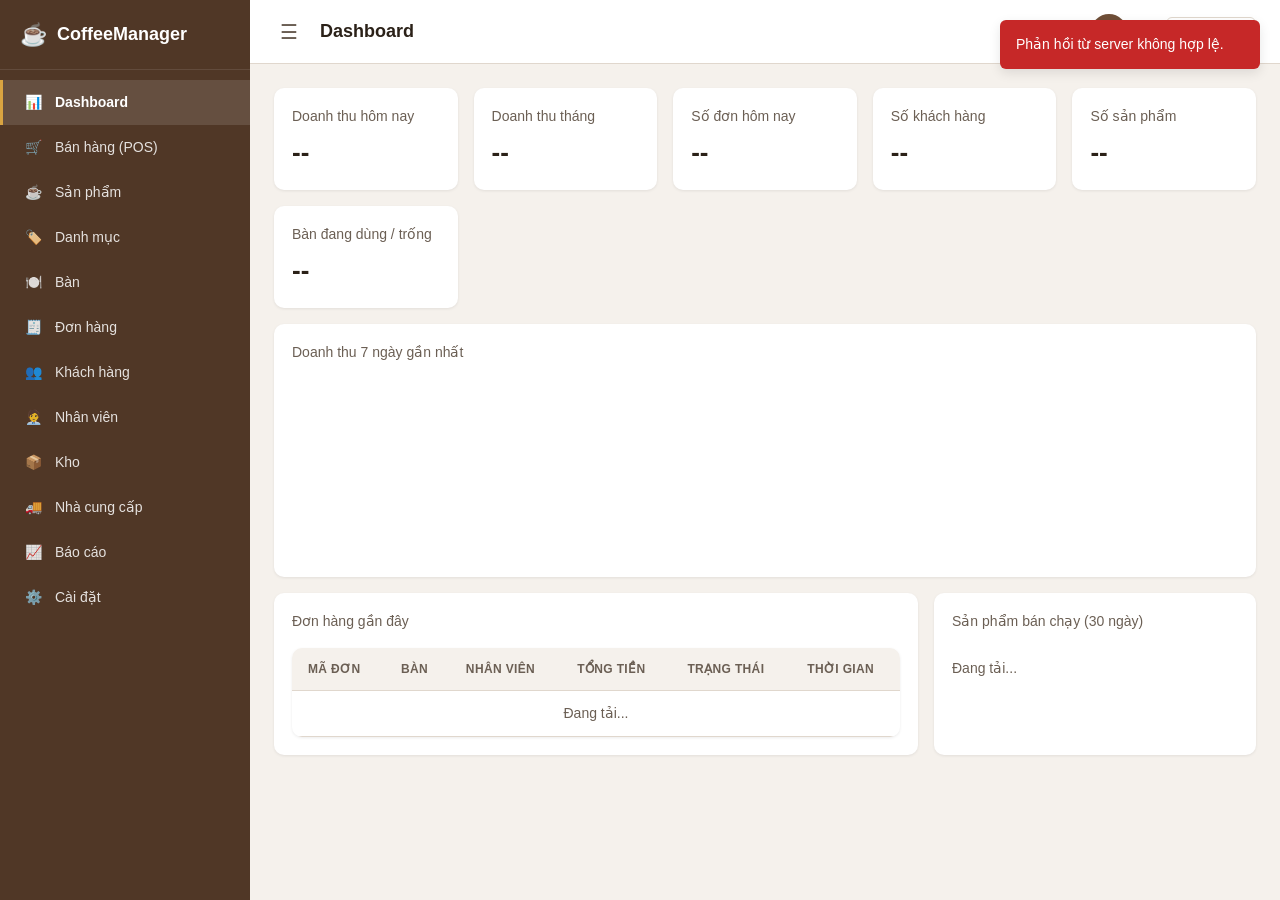
<file: index.html>
<!--
    FILE: index.html
    -----------------------------------------------------------------------
    1. File này dùng để làm gì?
       Trang Dashboard/trang chính của hệ thống. CHỈ chứa thống kê tổng
       quan. KHÔNG chứa POS, quản lý sản phẩm... (những trang đó nằm
       riêng trong thư mục pages/).
    2. File này giao tiếp với file nào?
       assets/css/common.css, assets/css/dashboard.css, assets/css/responsive.css
       assets/js/api.js, assets/js/common.js, assets/js/dashboard.js
    3. File này gọi API nào?
       backend/api/auth/me.php (qua common.js) và
       backend/api/dashboard/statistics.php (qua dashboard.js)
    4. Dữ liệu đi theo hướng nào?
       Trang load xong -> dashboard.js gọi statistics.php -> SQL Server
       -> JSON -> dashboard.js render ra các Card, bảng, biểu đồ
    -----------------------------------------------------------------------
-->
<!DOCTYPE html>
<html lang="vi">
<head>
    <meta charset="UTF-8">
    <meta name="viewport" content="width=device-width, initial-scale=1.0">
    <title>Dashboard - CoffeeManager</title>
    <link rel="stylesheet" href="assets/css/common.css">
    <link rel="stylesheet" href="assets/css/dashboard.css">
    <link rel="stylesheet" href="assets/css/responsive.css">
</head>
<body>

    <div class="app-layout">

        <!-- ===== SIDEBAR (dùng chung cho mọi trang) ===== -->
        <aside class="sidebar" id="app-sidebar">
            <div class="sidebar-logo">
                <span class="icon">☕</span>
                <span class="logo-text">CoffeeManager</span>
            </div>
            <ul class="sidebar-menu">
                <li><a href="index.html" class="active"><span class="menu-icon">📊</span><span>Dashboard</span></a></li>
                <li><a href="pages/pos.html"><span class="menu-icon">🛒</span><span>Bán hàng (POS)</span></a></li>
                <li><a href="pages/products.html"><span class="menu-icon">☕</span><span>Sản phẩm</span></a></li>
                <li><a href="pages/categories.html"><span class="menu-icon">🏷️</span><span>Danh mục</span></a></li>
                <li><a href="pages/tables.html"><span class="menu-icon">🍽️</span><span>Bàn</span></a></li>
                <li><a href="pages/orders.html"><span class="menu-icon">🧾</span><span>Đơn hàng</span></a></li>
                <li><a href="pages/customers.html"><span class="menu-icon">👥</span><span>Khách hàng</span></a></li>
                <li><a href="pages/employees.html"><span class="menu-icon">🧑‍💼</span><span>Nhân viên</span></a></li>
                <li><a href="pages/inventory.html"><span class="menu-icon">📦</span><span>Kho</span></a></li>
                <li><a href="pages/suppliers.html"><span class="menu-icon">🚚</span><span>Nhà cung cấp</span></a></li>
                <li><a href="pages/reports.html"><span class="menu-icon">📈</span><span>Báo cáo</span></a></li>
                <li><a href="pages/settings.html"><span class="menu-icon">⚙️</span><span>Cài đặt</span></a></li>
            </ul>
        </aside>

        <div class="main-content">
            <!-- ===== HEADER (dùng chung cho mọi trang) ===== -->
            <header class="header">
                <div class="header-left">
                    <button class="header-toggle-btn" id="sidebar-toggle-btn">☰</button>
                    <h1 class="header-title">Dashboard</h1>
                </div>
                <div class="header-right">
                    <div class="header-user">
                        <div class="avatar" id="current-user-avatar">A</div>
                        <div>
                            <div class="user-name" id="current-user-name">...</div>
                            <div class="user-role" id="current-user-role">...</div>
                        </div>
                    </div>
                    <button class="btn btn-secondary btn-sm" id="logout-btn">Đăng xuất</button>
                </div>
            </header>

            <!-- ===== NỘI DUNG DASHBOARD ===== -->
            <main class="page-body">

                <!-- Các thẻ thống kê tổng quan -->
                <div class="stats-grid mb-16">
                    <div class="card">
                        <div class="card-title">Doanh thu hôm nay</div>
                        <div class="card-value" id="stat-today-revenue">--</div>
                    </div>
                    <div class="card">
                        <div class="card-title">Doanh thu tháng</div>
                        <div class="card-value" id="stat-month-revenue">--</div>
                    </div>
                    <div class="card">
                        <div class="card-title">Số đơn hôm nay</div>
                        <div class="card-value" id="stat-order-count">--</div>
                    </div>
                    <div class="card">
                        <div class="card-title">Số khách hàng</div>
                        <div class="card-value" id="stat-customer-count">--</div>
                    </div>
                    <div class="card">
                        <div class="card-title">Số sản phẩm</div>
                        <div class="card-value" id="stat-product-count">--</div>
                    </div>
                    <div class="card">
                        <div class="card-title">Bàn đang dùng / trống</div>
                        <div class="card-value" id="stat-tables">--</div>
                    </div>
                </div>

                <!-- Biểu đồ doanh thu 7 ngày -->
                <div class="card mb-16">
                    <div class="card-title mb-16">Doanh thu 7 ngày gần nhất</div>
                    <div id="revenue-chart" class="revenue-chart"></div>
                </div>

                <div class="dashboard-columns">
                    <!-- Đơn hàng gần đây -->
                    <div class="card">
                        <div class="card-title mb-16">Đơn hàng gần đây</div>
                        <div class="table-wrapper">
                            <table class="data-table">
                                <thead>
                                    <tr>
                                        <th>Mã đơn</th>
                                        <th>Bàn</th>
                                        <th>Nhân viên</th>
                                        <th>Tổng tiền</th>
                                        <th>Trạng thái</th>
                                        <th>Thời gian</th>
                                    </tr>
                                </thead>
                                <tbody id="recent-orders-tbody">
                                    <tr><td colspan="6" class="table-empty">Đang tải...</td></tr>
                                </tbody>
                            </table>
                        </div>
                    </div>

                    <!-- Sản phẩm bán chạy -->
                    <div class="card">
                        <div class="card-title mb-16">Sản phẩm bán chạy (30 ngày)</div>
                        <ul id="best-selling-list" class="best-selling-list">
                            <li class="table-empty">Đang tải...</li>
                        </ul>
                    </div>
                </div>

            </main>
        </div>
    </div>

    <!-- Thứ tự nhúng JS quan trọng: api.js -> common.js -> dashboard.js -->
    <script src="assets/js/api.js"></script>
    <script src="assets/js/common.js"></script>
    <script src="assets/js/dashboard.js"></script>
</body>
</html>
</file>
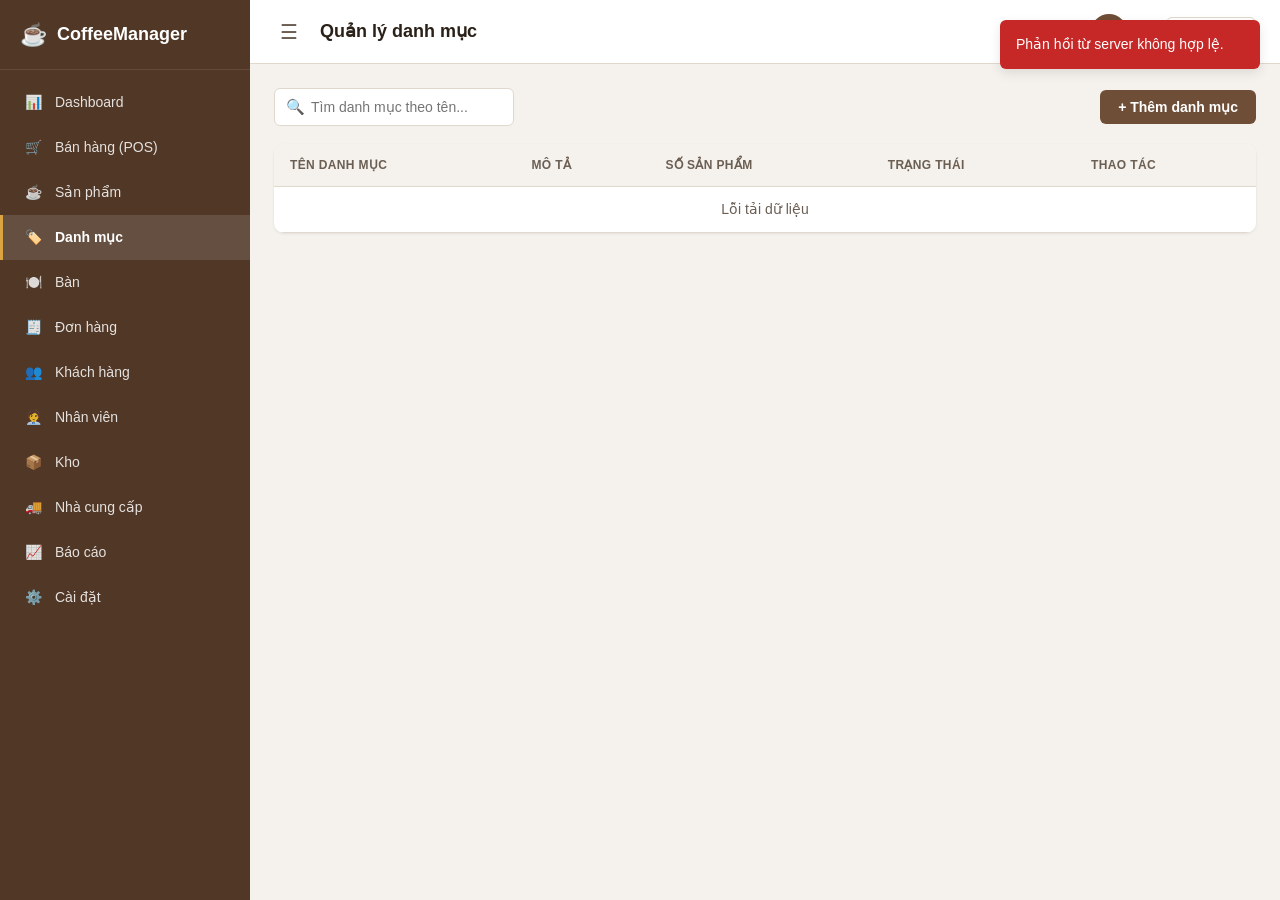
<file: pages/categories.html>
<!--
    FILE: pages/categories.html
    -----------------------------------------------------------------------
    1. File này dùng để làm gì?
       Trang quản lý danh mục sản phẩm: danh sách, tìm kiếm, thêm, sửa,
       xóa, đổi trạng thái.
    2. File này giao tiếp với file nào?
       ../assets/css/common.css, categories.css, responsive.css
       ../assets/js/api.js, common.js, categories.js
    3. File này gọi API nào? (thông qua categories.js)
       backend/api/categories/list.php, create.php, update.php, delete.php
    4. Dữ liệu đi theo hướng nào?
       Trang load -> categories.js gọi list.php -> render bảng
       Thêm/sửa/xóa -> gọi create/update/delete.php -> SQL Server -> JSON
       -> categories.js load lại bảng
    -----------------------------------------------------------------------
-->
<!DOCTYPE html>
<html lang="vi">
<head>
    <meta charset="UTF-8">
    <meta name="viewport" content="width=device-width, initial-scale=1.0">
    <title>Danh mục - CoffeeManager</title>
    <link rel="stylesheet" href="../assets/css/common.css">
    <link rel="stylesheet" href="../assets/css/categories.css">
    <link rel="stylesheet" href="../assets/css/responsive.css">
</head>
<body>

    <div class="app-layout">

        <!-- ===== SIDEBAR ===== -->
        <aside class="sidebar" id="app-sidebar">
            <div class="sidebar-logo">
                <span class="icon">☕</span>
                <span class="logo-text">CoffeeManager</span>
            </div>
            <ul class="sidebar-menu">
                <li><a href="../index.html"><span class="menu-icon">📊</span><span>Dashboard</span></a></li>
                <li><a href="pos.html"><span class="menu-icon">🛒</span><span>Bán hàng (POS)</span></a></li>
                <li><a href="products.html"><span class="menu-icon">☕</span><span>Sản phẩm</span></a></li>
                <li><a href="categories.html" class="active"><span class="menu-icon">🏷️</span><span>Danh mục</span></a></li>
                <li><a href="tables.html"><span class="menu-icon">🍽️</span><span>Bàn</span></a></li>
                <li><a href="orders.html"><span class="menu-icon">🧾</span><span>Đơn hàng</span></a></li>
                <li><a href="customers.html"><span class="menu-icon">👥</span><span>Khách hàng</span></a></li>
                <li><a href="employees.html"><span class="menu-icon">🧑‍💼</span><span>Nhân viên</span></a></li>
                <li><a href="inventory.html"><span class="menu-icon">📦</span><span>Kho</span></a></li>
                <li><a href="suppliers.html"><span class="menu-icon">🚚</span><span>Nhà cung cấp</span></a></li>
                <li><a href="reports.html"><span class="menu-icon">📈</span><span>Báo cáo</span></a></li>
                <li><a href="settings.html"><span class="menu-icon">⚙️</span><span>Cài đặt</span></a></li>
            </ul>
        </aside>

        <div class="main-content">
            <!-- ===== HEADER ===== -->
            <header class="header">
                <div class="header-left">
                    <button class="header-toggle-btn" id="sidebar-toggle-btn">☰</button>
                    <h1 class="header-title">Quản lý danh mục</h1>
                </div>
                <div class="header-right">
                    <div class="header-user">
                        <div class="avatar" id="current-user-avatar">A</div>
                        <div>
                            <div class="user-name" id="current-user-name">...</div>
                            <div class="user-role" id="current-user-role">...</div>
                        </div>
                    </div>
                    <button class="btn btn-secondary btn-sm" id="logout-btn">Đăng xuất</button>
                </div>
            </header>

            <main class="page-body">

                <div class="toolbar">
                    <div class="search-box">
                        <span class="icon">🔍</span>
                        <input type="text" id="search-input" class="form-control" placeholder="Tìm danh mục theo tên...">
                    </div>
                    <button class="btn btn-primary" id="add-category-btn">+ Thêm danh mục</button>
                </div>

                <div class="table-wrapper">
                    <table class="data-table">
                        <thead>
                            <tr>
                                <th>Tên danh mục</th>
                                <th>Mô tả</th>
                                <th>Số sản phẩm</th>
                                <th>Trạng thái</th>
                                <th>Thao tác</th>
                            </tr>
                        </thead>
                        <tbody id="categories-tbody">
                            <tr><td colspan="5" class="table-empty">Đang tải...</td></tr>
                        </tbody>
                    </table>
                </div>

            </main>
        </div>
    </div>

    <!-- ===== MODAL: Thêm / Sửa danh mục ===== -->
    <div class="modal-overlay hidden" id="category-modal">
        <div class="modal-box">
            <div class="modal-header">
                <h3 id="category-modal-title">Thêm danh mục</h3>
                <button class="modal-close-btn" onclick="closeModal('category-modal')">✕</button>
            </div>
            <form id="category-form">
                <div class="modal-body">
                    <input type="hidden" id="category-id">

                    <div class="form-group">
                        <label class="form-label">Tên danh mục *</label>
                        <input type="text" id="category-name" class="form-control" required>
                    </div>

                    <div class="form-group">
                        <label class="form-label">Mô tả</label>
                        <textarea id="category-description" class="form-control" rows="3"></textarea>
                    </div>

                    <div class="form-group">
                        <label class="form-label">Trạng thái</label>
                        <select id="category-status" class="form-control">
                            <option value="1">Đang hoạt động</option>
                            <option value="0">Ngừng hoạt động</option>
                        </select>
                    </div>
                </div>
                <div class="modal-footer">
                    <button type="button" class="btn btn-secondary" onclick="closeModal('category-modal')">Hủy</button>
                    <button type="submit" class="btn btn-primary" id="category-submit-btn">Lưu</button>
                </div>
            </form>
        </div>
    </div>

    <!-- Thứ tự nhúng JS: api.js -> common.js -> categories.js -->
    <script src="../assets/js/api.js"></script>
    <script src="../assets/js/common.js"></script>
    <script src="../assets/js/categories.js"></script>
</body>
</html>
</file>
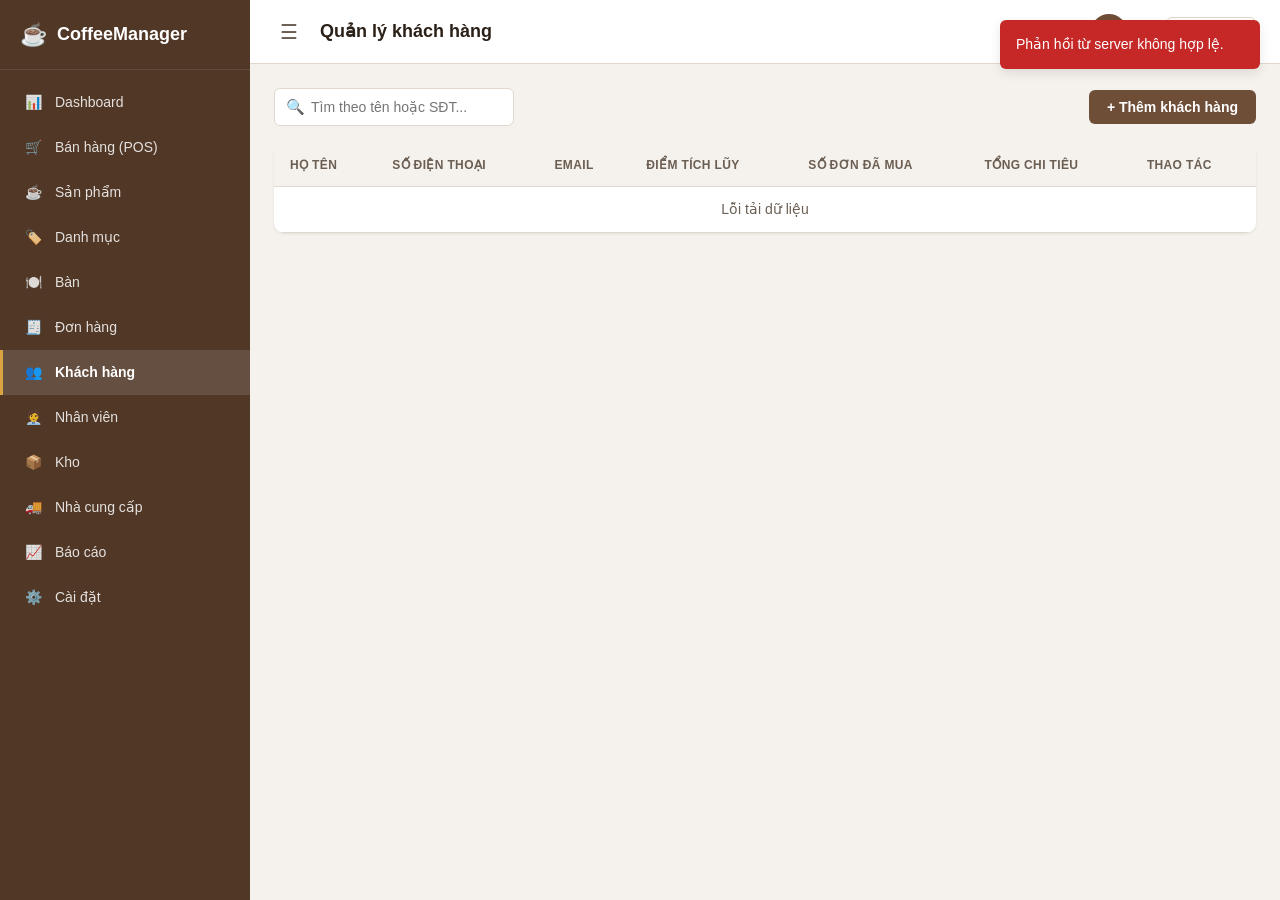
<file: pages/customers.html>
<!--
    FILE: pages/customers.html
    -----------------------------------------------------------------------
    1. File này dùng để làm gì?
       Trang quản lý khách hàng: danh sách, tìm kiếm, thêm, sửa, xóa,
       xem lịch sử mua hàng, xem điểm tích lũy.
    2. File này giao tiếp với file nào?
       ../assets/css/common.css, customers.css, responsive.css
       ../assets/js/api.js, common.js, customers.js
    3. File này gọi API nào? (thông qua customers.js)
       backend/api/customers/list.php, create.php, update.php, delete.php, history.php
    4. Dữ liệu đi theo hướng nào?
       Trang load -> customers.js gọi list.php -> render bảng
       Thêm/sửa/xóa -> gọi create/update/delete.php -> SQL Server -> JSON
       Xem lịch sử -> gọi history.php -> render modal lịch sử mua hàng
    -----------------------------------------------------------------------
-->
<!DOCTYPE html>
<html lang="vi">
<head>
    <meta charset="UTF-8">
    <meta name="viewport" content="width=device-width, initial-scale=1.0">
    <title>Khách hàng - CoffeeManager</title>
    <link rel="stylesheet" href="../assets/css/common.css">
    <link rel="stylesheet" href="../assets/css/customers.css">
    <link rel="stylesheet" href="../assets/css/responsive.css">
</head>
<body>

    <div class="app-layout">

        <!-- ===== SIDEBAR ===== -->
        <aside class="sidebar" id="app-sidebar">
            <div class="sidebar-logo">
                <span class="icon">☕</span>
                <span class="logo-text">CoffeeManager</span>
            </div>
            <ul class="sidebar-menu">
                <li><a href="../index.html"><span class="menu-icon">📊</span><span>Dashboard</span></a></li>
                <li><a href="pos.html"><span class="menu-icon">🛒</span><span>Bán hàng (POS)</span></a></li>
                <li><a href="products.html"><span class="menu-icon">☕</span><span>Sản phẩm</span></a></li>
                <li><a href="categories.html"><span class="menu-icon">🏷️</span><span>Danh mục</span></a></li>
                <li><a href="tables.html"><span class="menu-icon">🍽️</span><span>Bàn</span></a></li>
                <li><a href="orders.html"><span class="menu-icon">🧾</span><span>Đơn hàng</span></a></li>
                <li><a href="customers.html" class="active"><span class="menu-icon">👥</span><span>Khách hàng</span></a></li>
                <li><a href="employees.html"><span class="menu-icon">🧑‍💼</span><span>Nhân viên</span></a></li>
                <li><a href="inventory.html"><span class="menu-icon">📦</span><span>Kho</span></a></li>
                <li><a href="suppliers.html"><span class="menu-icon">🚚</span><span>Nhà cung cấp</span></a></li>
                <li><a href="reports.html"><span class="menu-icon">📈</span><span>Báo cáo</span></a></li>
                <li><a href="settings.html"><span class="menu-icon">⚙️</span><span>Cài đặt</span></a></li>
            </ul>
        </aside>

        <div class="main-content">
            <!-- ===== HEADER ===== -->
            <header class="header">
                <div class="header-left">
                    <button class="header-toggle-btn" id="sidebar-toggle-btn">☰</button>
                    <h1 class="header-title">Quản lý khách hàng</h1>
                </div>
                <div class="header-right">
                    <div class="header-user">
                        <div class="avatar" id="current-user-avatar">A</div>
                        <div>
                            <div class="user-name" id="current-user-name">...</div>
                            <div class="user-role" id="current-user-role">...</div>
                        </div>
                    </div>
                    <button class="btn btn-secondary btn-sm" id="logout-btn">Đăng xuất</button>
                </div>
            </header>

            <main class="page-body">

                <div class="toolbar">
                    <div class="search-box">
                        <span class="icon">🔍</span>
                        <input type="text" id="search-input" class="form-control" placeholder="Tìm theo tên hoặc SĐT...">
                    </div>
                    <button class="btn btn-primary" id="add-customer-btn">+ Thêm khách hàng</button>
                </div>

                <div class="table-wrapper">
                    <table class="data-table">
                        <thead>
                            <tr>
                                <th>Họ tên</th>
                                <th>Số điện thoại</th>
                                <th>Email</th>
                                <th>Điểm tích lũy</th>
                                <th>Số đơn đã mua</th>
                                <th>Tổng chi tiêu</th>
                                <th>Thao tác</th>
                            </tr>
                        </thead>
                        <tbody id="customers-tbody">
                            <tr><td colspan="7" class="table-empty">Đang tải...</td></tr>
                        </tbody>
                    </table>
                </div>

                <div class="pagination" id="pagination-container"></div>

            </main>
        </div>
    </div>

    <!-- ===== MODAL: Thêm / Sửa khách hàng ===== -->
    <div class="modal-overlay hidden" id="customer-modal">
        <div class="modal-box">
            <div class="modal-header">
                <h3 id="customer-modal-title">Thêm khách hàng</h3>
                <button class="modal-close-btn" onclick="closeModal('customer-modal')">✕</button>
            </div>
            <form id="customer-form">
                <div class="modal-body">
                    <input type="hidden" id="customer-id">

                    <div class="form-group">
                        <label class="form-label">Họ tên *</label>
                        <input type="text" id="customer-name" class="form-control" required>
                    </div>

                    <div class="form-row">
                        <div class="form-group">
                            <label class="form-label">Số điện thoại</label>
                            <input type="text" id="customer-phone" class="form-control">
                        </div>
                        <div class="form-group">
                            <label class="form-label">Email</label>
                            <input type="email" id="customer-email" class="form-control">
                        </div>
                    </div>

                    <div class="form-group" id="customer-points-group" style="display:none;">
                        <label class="form-label">Điểm tích lũy</label>
                        <input type="number" id="customer-points" class="form-control" min="0">
                    </div>
                </div>
                <div class="modal-footer">
                    <button type="button" class="btn btn-secondary" onclick="closeModal('customer-modal')">Hủy</button>
                    <button type="submit" class="btn btn-primary" id="customer-submit-btn">Lưu</button>
                </div>
            </form>
        </div>
    </div>

    <!-- ===== MODAL: Lịch sử mua hàng ===== -->
    <div class="modal-overlay hidden" id="history-modal">
        <div class="modal-box modal-lg">
            <div class="modal-header">
                <h3 id="history-modal-title">Lịch sử mua hàng</h3>
                <button class="modal-close-btn" onclick="closeModal('history-modal')">✕</button>
            </div>
            <div class="modal-body">
                <div class="table-wrapper">
                    <table class="data-table">
                        <thead>
                            <tr><th>Mã đơn</th><th>Bàn</th><th>Tổng tiền</th><th>Trạng thái</th><th>Thời gian</th></tr>
                        </thead>
                        <tbody id="history-tbody">
                            <tr><td colspan="5" class="table-empty">Đang tải...</td></tr>
                        </tbody>
                    </table>
                </div>
            </div>
        </div>
    </div>

    <!-- Thứ tự nhúng JS: api.js -> common.js -> customers.js -->
    <script src="../assets/js/api.js"></script>
    <script src="../assets/js/common.js"></script>
    <script src="../assets/js/customers.js"></script>
</body>
</html>
</file>
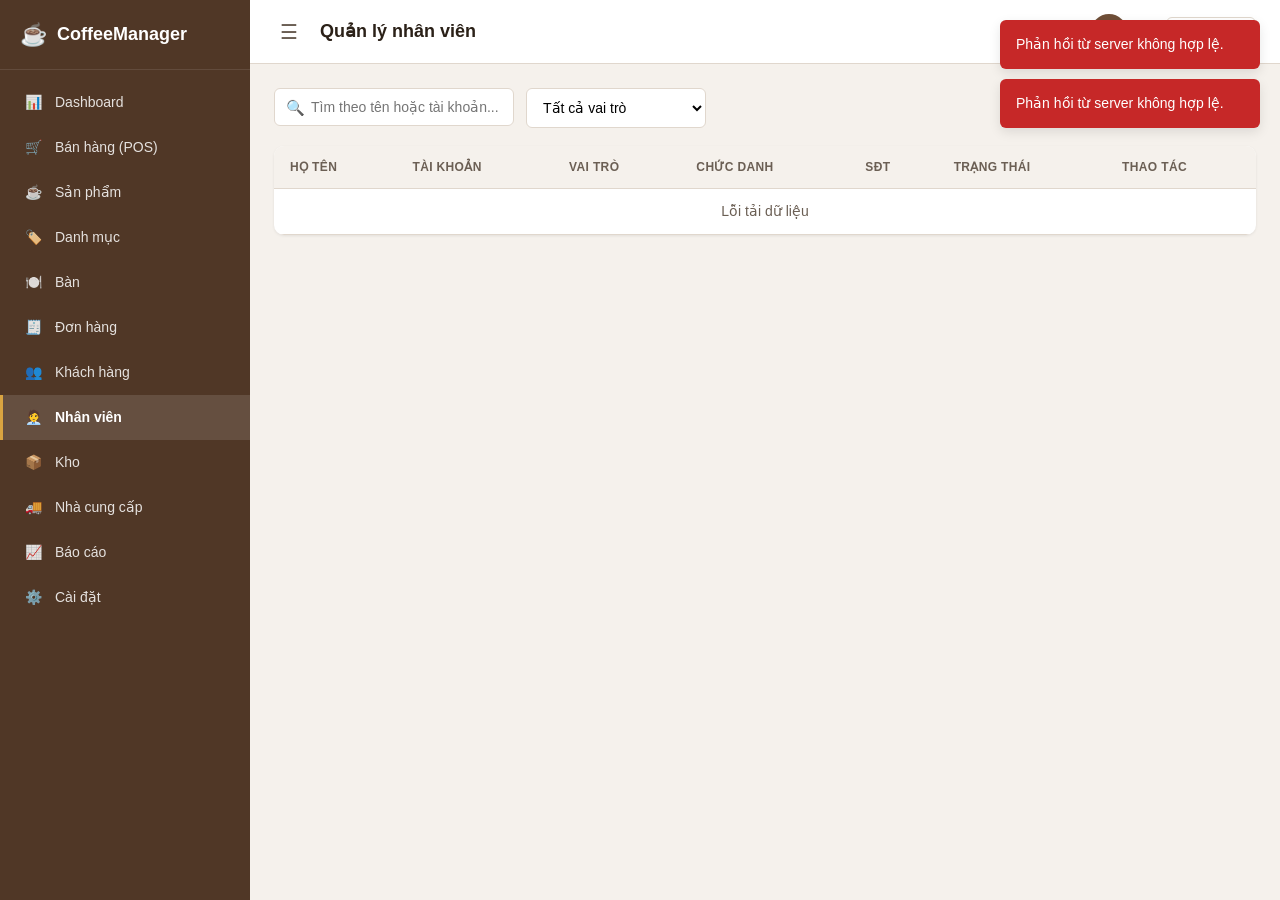
<file: pages/employees.html>
<!--
    FILE: pages/employees.html
    -----------------------------------------------------------------------
    1. File này dùng để làm gì?
       Trang quản lý nhân viên: danh sách, thêm, sửa, xóa, khóa/mở tài
       khoản, phân quyền theo vai trò (Admin/Manager/Cashier/Staff).
    2. File này giao tiếp với file nào?
       ../assets/css/common.css, employees.css, responsive.css
       ../assets/js/api.js, common.js, employees.js
    3. File này gọi API nào? (thông qua employees.js)
       backend/api/employees/list.php, roles.php, create.php, update.php, delete.php
    4. Dữ liệu đi theo hướng nào?
       Trang load -> employees.js gọi list.php + roles.php -> render bảng
       Thêm/sửa/xóa/khóa -> gọi API tương ứng -> SQL Server -> JSON -> load lại
    -----------------------------------------------------------------------
-->
<!DOCTYPE html>
<html lang="vi">
<head>
    <meta charset="UTF-8">
    <meta name="viewport" content="width=device-width, initial-scale=1.0">
    <title>Nhân viên - CoffeeManager</title>
    <link rel="stylesheet" href="../assets/css/common.css">
    <link rel="stylesheet" href="../assets/css/employees.css">
    <link rel="stylesheet" href="../assets/css/responsive.css">
</head>
<body>

    <div class="app-layout">

        <!-- ===== SIDEBAR ===== -->
        <aside class="sidebar" id="app-sidebar">
            <div class="sidebar-logo">
                <span class="icon">☕</span>
                <span class="logo-text">CoffeeManager</span>
            </div>
            <ul class="sidebar-menu">
                <li><a href="../index.html"><span class="menu-icon">📊</span><span>Dashboard</span></a></li>
                <li><a href="pos.html"><span class="menu-icon">🛒</span><span>Bán hàng (POS)</span></a></li>
                <li><a href="products.html"><span class="menu-icon">☕</span><span>Sản phẩm</span></a></li>
                <li><a href="categories.html"><span class="menu-icon">🏷️</span><span>Danh mục</span></a></li>
                <li><a href="tables.html"><span class="menu-icon">🍽️</span><span>Bàn</span></a></li>
                <li><a href="orders.html"><span class="menu-icon">🧾</span><span>Đơn hàng</span></a></li>
                <li><a href="customers.html"><span class="menu-icon">👥</span><span>Khách hàng</span></a></li>
                <li><a href="employees.html" class="active"><span class="menu-icon">🧑‍💼</span><span>Nhân viên</span></a></li>
                <li><a href="inventory.html"><span class="menu-icon">📦</span><span>Kho</span></a></li>
                <li><a href="suppliers.html"><span class="menu-icon">🚚</span><span>Nhà cung cấp</span></a></li>
                <li><a href="reports.html"><span class="menu-icon">📈</span><span>Báo cáo</span></a></li>
                <li><a href="settings.html"><span class="menu-icon">⚙️</span><span>Cài đặt</span></a></li>
            </ul>
        </aside>

        <div class="main-content">
            <!-- ===== HEADER ===== -->
            <header class="header">
                <div class="header-left">
                    <button class="header-toggle-btn" id="sidebar-toggle-btn">☰</button>
                    <h1 class="header-title">Quản lý nhân viên</h1>
                </div>
                <div class="header-right">
                    <div class="header-user">
                        <div class="avatar" id="current-user-avatar">A</div>
                        <div>
                            <div class="user-name" id="current-user-name">...</div>
                            <div class="user-role" id="current-user-role">...</div>
                        </div>
                    </div>
                    <button class="btn btn-secondary btn-sm" id="logout-btn">Đăng xuất</button>
                </div>
            </header>

            <main class="page-body">

                <div class="toolbar">
                    <div class="flex gap-12" style="flex-wrap: wrap;">
                        <div class="search-box">
                            <span class="icon">🔍</span>
                            <input type="text" id="search-input" class="form-control" placeholder="Tìm theo tên hoặc tài khoản...">
                        </div>
                        <select id="role-filter" class="form-control" style="width: 180px;">
                            <option value="">Tất cả vai trò</option>
                        </select>
                    </div>
                    <button class="btn btn-primary" id="add-employee-btn">+ Thêm nhân viên</button>
                </div>

                <div class="table-wrapper">
                    <table class="data-table">
                        <thead>
                            <tr>
                                <th>Họ tên</th>
                                <th>Tài khoản</th>
                                <th>Vai trò</th>
                                <th>Chức danh</th>
                                <th>SĐT</th>
                                <th>Trạng thái</th>
                                <th>Thao tác</th>
                            </tr>
                        </thead>
                        <tbody id="employees-tbody">
                            <tr><td colspan="7" class="table-empty">Đang tải...</td></tr>
                        </tbody>
                    </table>
                </div>

                <div class="pagination" id="pagination-container"></div>

            </main>
        </div>
    </div>

    <!-- ===== MODAL: Thêm / Sửa nhân viên ===== -->
    <div class="modal-overlay hidden" id="employee-modal">
        <div class="modal-box modal-lg">
            <div class="modal-header">
                <h3 id="employee-modal-title">Thêm nhân viên</h3>
                <button class="modal-close-btn" onclick="closeModal('employee-modal')">✕</button>
            </div>
            <form id="employee-form">
                <div class="modal-body">
                    <input type="hidden" id="employee-id">
                    <input type="hidden" id="employee-user-id">

                    <div class="form-row">
                        <div class="form-group">
                            <label class="form-label">Họ tên *</label>
                            <input type="text" id="employee-fullname" class="form-control" required>
                        </div>
                        <div class="form-group">
                            <label class="form-label">Vai trò *</label>
                            <select id="employee-role" class="form-control" required></select>
                        </div>
                    </div>

                    <!-- Chỉ hiển thị khi THÊM MỚI, vì tài khoản đã có username/password thì không đổi ở đây -->
                    <div class="form-row" id="employee-account-fields">
                        <div class="form-group">
                            <label class="form-label">Tên đăng nhập *</label>
                            <input type="text" id="employee-username" class="form-control">
                        </div>
                        <div class="form-group">
                            <label class="form-label">Mật khẩu *</label>
                            <input type="password" id="employee-password" class="form-control" placeholder="Tối thiểu 6 ký tự">
                        </div>
                    </div>

                    <div class="form-row">
                        <div class="form-group">
                            <label class="form-label">Số điện thoại</label>
                            <input type="text" id="employee-phone" class="form-control">
                        </div>
                        <div class="form-group">
                            <label class="form-label">Email</label>
                            <input type="email" id="employee-email" class="form-control">
                        </div>
                    </div>

                    <div class="form-row">
                        <div class="form-group">
                            <label class="form-label">Chức danh</label>
                            <input type="text" id="employee-position" class="form-control" placeholder="vd: Pha chế, Thu ngân">
                        </div>
                        <div class="form-group">
                            <label class="form-label">Lương (₫)</label>
                            <input type="number" id="employee-salary" class="form-control" min="0" step="100000">
                        </div>
                    </div>

                    <div class="form-row">
                        <div class="form-group">
                            <label class="form-label">Ngày vào làm</label>
                            <input type="date" id="employee-hiredate" class="form-control">
                        </div>
                        <div class="form-group" id="employee-status-group" style="display:none;">
                            <label class="form-label">Trạng thái tài khoản</label>
                            <select id="employee-status" class="form-control">
                                <option value="1">Đang hoạt động</option>
                                <option value="0">Đã khóa</option>
                            </select>
                        </div>
                    </div>

                    <div class="form-group">
                        <label class="form-label">Địa chỉ</label>
                        <input type="text" id="employee-address" class="form-control">
                    </div>
                </div>
                <div class="modal-footer">
                    <button type="button" class="btn btn-secondary" onclick="closeModal('employee-modal')">Hủy</button>
                    <button type="submit" class="btn btn-primary" id="employee-submit-btn">Lưu</button>
                </div>
            </form>
        </div>
    </div>

    <!-- Thứ tự nhúng JS: api.js -> common.js -> employees.js -->
    <script src="../assets/js/api.js"></script>
    <script src="../assets/js/common.js"></script>
    <script src="../assets/js/employees.js"></script>
</body>
</html>
</file>
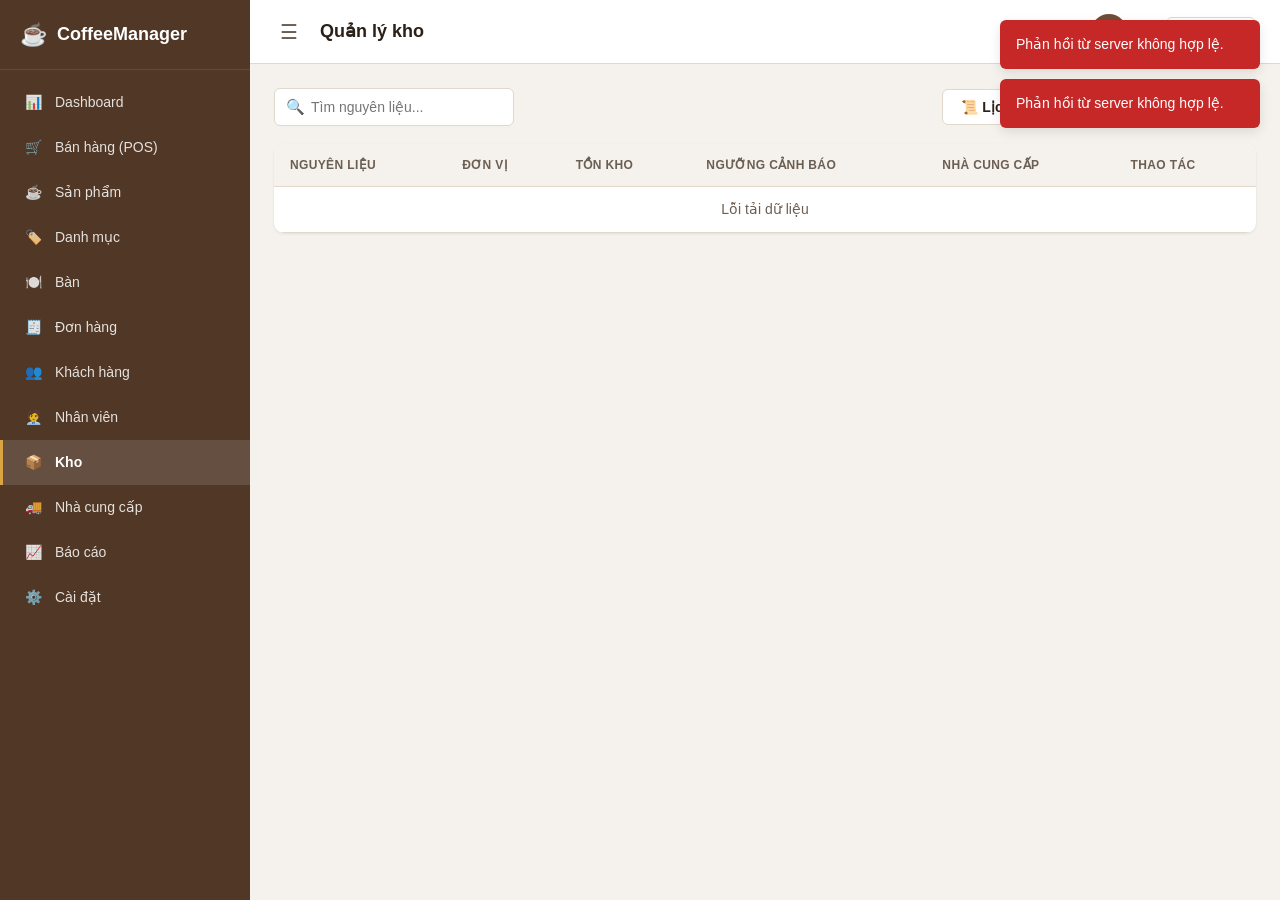
<file: pages/inventory.html>
<!--
    FILE: pages/inventory.html
    -----------------------------------------------------------------------
    1. File này dùng để làm gì?
       Trang quản lý kho nguyên liệu: danh sách, tồn kho, nhập/xuất/điều
       chỉnh, cảnh báo tồn kho thấp, lịch sử giao dịch kho.
    2. File này giao tiếp với file nào?
       ../assets/css/common.css, inventory.css, responsive.css
       ../assets/js/api.js, common.js, inventory.js
    3. File này gọi API nào? (thông qua inventory.js)
       backend/api/inventory/list.php, create.php, update.php, delete.php,
       transaction.php, history.php
       backend/api/suppliers/list.php (đổ dropdown nhà cung cấp)
    4. Dữ liệu đi theo hướng nào?
       Trang load -> inventory.js gọi list.php -> render bảng (có cảnh báo)
       Nhập/Xuất/Điều chỉnh -> gọi transaction.php -> SQL Server -> JSON
       -> load lại bảng kho
    -----------------------------------------------------------------------
-->
<!DOCTYPE html>
<html lang="vi">
<head>
    <meta charset="UTF-8">
    <meta name="viewport" content="width=device-width, initial-scale=1.0">
    <title>Kho - CoffeeManager</title>
    <link rel="stylesheet" href="../assets/css/common.css">
    <link rel="stylesheet" href="../assets/css/inventory.css">
    <link rel="stylesheet" href="../assets/css/responsive.css">
</head>
<body>

    <div class="app-layout">

        <!-- ===== SIDEBAR ===== -->
        <aside class="sidebar" id="app-sidebar">
            <div class="sidebar-logo">
                <span class="icon">☕</span>
                <span class="logo-text">CoffeeManager</span>
            </div>
            <ul class="sidebar-menu">
                <li><a href="../index.html"><span class="menu-icon">📊</span><span>Dashboard</span></a></li>
                <li><a href="pos.html"><span class="menu-icon">🛒</span><span>Bán hàng (POS)</span></a></li>
                <li><a href="products.html"><span class="menu-icon">☕</span><span>Sản phẩm</span></a></li>
                <li><a href="categories.html"><span class="menu-icon">🏷️</span><span>Danh mục</span></a></li>
                <li><a href="tables.html"><span class="menu-icon">🍽️</span><span>Bàn</span></a></li>
                <li><a href="orders.html"><span class="menu-icon">🧾</span><span>Đơn hàng</span></a></li>
                <li><a href="customers.html"><span class="menu-icon">👥</span><span>Khách hàng</span></a></li>
                <li><a href="employees.html"><span class="menu-icon">🧑‍💼</span><span>Nhân viên</span></a></li>
                <li><a href="inventory.html" class="active"><span class="menu-icon">📦</span><span>Kho</span></a></li>
                <li><a href="suppliers.html"><span class="menu-icon">🚚</span><span>Nhà cung cấp</span></a></li>
                <li><a href="reports.html"><span class="menu-icon">📈</span><span>Báo cáo</span></a></li>
                <li><a href="settings.html"><span class="menu-icon">⚙️</span><span>Cài đặt</span></a></li>
            </ul>
        </aside>

        <div class="main-content">
            <!-- ===== HEADER ===== -->
            <header class="header">
                <div class="header-left">
                    <button class="header-toggle-btn" id="sidebar-toggle-btn">☰</button>
                    <h1 class="header-title">Quản lý kho</h1>
                </div>
                <div class="header-right">
                    <div class="header-user">
                        <div class="avatar" id="current-user-avatar">A</div>
                        <div>
                            <div class="user-name" id="current-user-name">...</div>
                            <div class="user-role" id="current-user-role">...</div>
                        </div>
                    </div>
                    <button class="btn btn-secondary btn-sm" id="logout-btn">Đăng xuất</button>
                </div>
            </header>

            <main class="page-body">

                <div id="low-stock-alert" class="low-stock-alert" style="display:none;"></div>

                <div class="toolbar">
                    <div class="search-box">
                        <span class="icon">🔍</span>
                        <input type="text" id="search-input" class="form-control" placeholder="Tìm nguyên liệu...">
                    </div>
                    <div class="flex gap-8">
                        <button class="btn btn-secondary" id="view-history-btn">📜 Lịch sử kho</button>
                        <button class="btn btn-primary" id="add-ingredient-btn">+ Thêm nguyên liệu</button>
                    </div>
                </div>

                <div class="table-wrapper">
                    <table class="data-table">
                        <thead>
                            <tr>
                                <th>Nguyên liệu</th>
                                <th>Đơn vị</th>
                                <th>Tồn kho</th>
                                <th>Ngưỡng cảnh báo</th>
                                <th>Nhà cung cấp</th>
                                <th>Thao tác</th>
                            </tr>
                        </thead>
                        <tbody id="inventory-tbody">
                            <tr><td colspan="6" class="table-empty">Đang tải...</td></tr>
                        </tbody>
                    </table>
                </div>

            </main>
        </div>
    </div>

    <!-- ===== MODAL: Thêm / Sửa nguyên liệu ===== -->
    <div class="modal-overlay hidden" id="ingredient-modal">
        <div class="modal-box">
            <div class="modal-header">
                <h3 id="ingredient-modal-title">Thêm nguyên liệu</h3>
                <button class="modal-close-btn" onclick="closeModal('ingredient-modal')">✕</button>
            </div>
            <form id="ingredient-form">
                <div class="modal-body">
                    <input type="hidden" id="ingredient-id">

                    <div class="form-group">
                        <label class="form-label">Tên nguyên liệu *</label>
                        <input type="text" id="ingredient-name" class="form-control" required>
                    </div>

                    <div class="form-row">
                        <div class="form-group">
                            <label class="form-label">Đơn vị tính *</label>
                            <input type="text" id="ingredient-unit" class="form-control" placeholder="kg, lít, gói..." required>
                        </div>
                        <div class="form-group" id="ingredient-quantity-group">
                            <label class="form-label">Tồn kho ban đầu</label>
                            <input type="number" id="ingredient-quantity" class="form-control" min="0" step="0.1" value="0">
                        </div>
                    </div>

                    <div class="form-row">
                        <div class="form-group">
                            <label class="form-label">Ngưỡng cảnh báo tồn thấp</label>
                            <input type="number" id="ingredient-threshold" class="form-control" min="0" step="0.1" value="0">
                        </div>
                        <div class="form-group">
                            <label class="form-label">Nhà cung cấp</label>
                            <select id="ingredient-supplier" class="form-control">
                                <option value="">-- Không chọn --</option>
                            </select>
                        </div>
                    </div>
                </div>
                <div class="modal-footer">
                    <button type="button" class="btn btn-secondary" onclick="closeModal('ingredient-modal')">Hủy</button>
                    <button type="submit" class="btn btn-primary" id="ingredient-submit-btn">Lưu</button>
                </div>
            </form>
        </div>
    </div>

    <!-- ===== MODAL: Nhập / Xuất / Điều chỉnh kho ===== -->
    <div class="modal-overlay hidden" id="transaction-modal">
        <div class="modal-box">
            <div class="modal-header">
                <h3 id="transaction-modal-title">Nhập kho</h3>
                <button class="modal-close-btn" onclick="closeModal('transaction-modal')">✕</button>
            </div>
            <form id="transaction-form">
                <div class="modal-body">
                    <input type="hidden" id="transaction-ingredient-id">
                    <input type="hidden" id="transaction-type">

                    <p class="mb-16">Nguyên liệu: <strong id="transaction-ingredient-name"></strong> — Tồn hiện tại: <strong id="transaction-current-stock"></strong></p>

                    <div class="form-group">
                        <label class="form-label" id="transaction-quantity-label">Số lượng *</label>
                        <input type="number" id="transaction-quantity" class="form-control" min="0" step="0.1" required>
                    </div>

                    <div class="form-group">
                        <label class="form-label">Ghi chú</label>
                        <textarea id="transaction-note" class="form-control" rows="2" placeholder="vd: Nhập từ nhà cung cấp X, kiểm kê cuối tháng..."></textarea>
                    </div>
                </div>
                <div class="modal-footer">
                    <button type="button" class="btn btn-secondary" onclick="closeModal('transaction-modal')">Hủy</button>
                    <button type="submit" class="btn btn-primary" id="transaction-submit-btn">Xác nhận</button>
                </div>
            </form>
        </div>
    </div>

    <!-- ===== MODAL: Lịch sử kho ===== -->
    <div class="modal-overlay hidden" id="history-modal">
        <div class="modal-box modal-lg">
            <div class="modal-header">
                <h3>Lịch sử giao dịch kho</h3>
                <button class="modal-close-btn" onclick="closeModal('history-modal')">✕</button>
            </div>
            <div class="modal-body">
                <div class="table-wrapper">
                    <table class="data-table">
                        <thead>
                            <tr><th>Nguyên liệu</th><th>Loại</th><th>Số lượng</th><th>Ghi chú</th><th>Người thực hiện</th><th>Thời gian</th></tr>
                        </thead>
                        <tbody id="history-tbody">
                            <tr><td colspan="6" class="table-empty">Đang tải...</td></tr>
                        </tbody>
                    </table>
                </div>
            </div>
        </div>
    </div>

    <!-- Thứ tự nhúng JS: api.js -> common.js -> inventory.js -->
    <script src="../assets/js/api.js"></script>
    <script src="../assets/js/common.js"></script>
    <script src="../assets/js/inventory.js"></script>
</body>
</html>
</file>
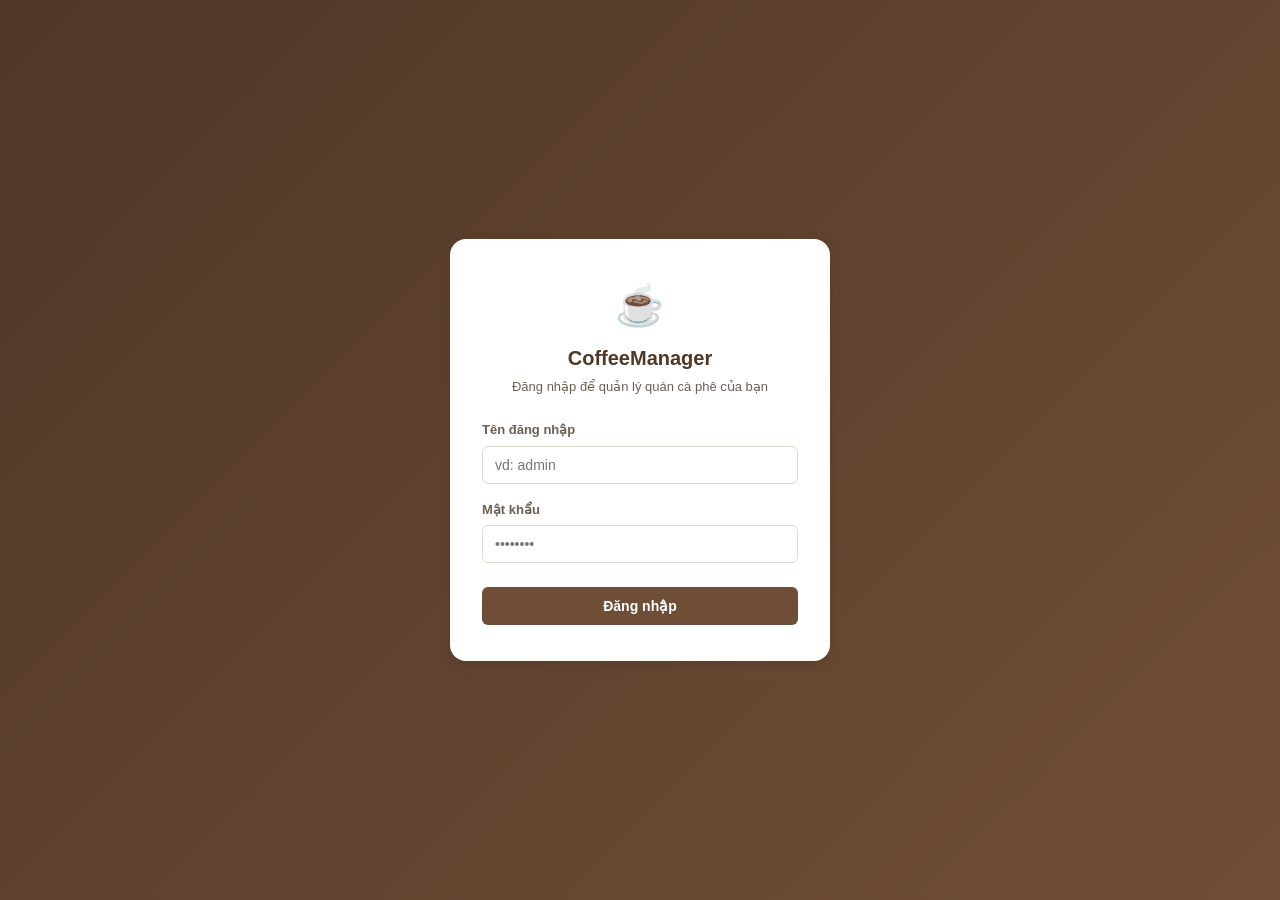
<file: pages/login.html>
<!DOCTYPE html>
<html lang="vi">
<head>
    <meta charset="UTF-8">
    <meta name="viewport" content="width=device-width, initial-scale=1.0">
    <title>Đăng nhập - CoffeeManager</title>
    <link rel="stylesheet" href="../assets/css/common.css">
    <link rel="stylesheet" href="../assets/css/responsive.css">
    <style>
        /* CSS riêng cho trang login - đặt inline vì chỉ dùng ở đúng 1 trang này */
        body.login-body {
            min-height: 100vh;
            display: flex;
            align-items: center;
            justify-content: center;
            background: linear-gradient(135deg, var(--color-primary-dark), var(--color-primary));
        }
        .login-box {
            background: #fff;
            width: 100%;
            max-width: 380px;
            border-radius: var(--radius-lg);
            box-shadow: var(--shadow-md);
            padding: 36px 32px;
        }
        .login-logo { text-align: center; margin-bottom: 24px; }
        .login-logo .icon { font-size: 40px; }
        .login-logo h1 { font-size: 20px; color: var(--color-primary-dark); margin-top: 8px; }
        .login-logo p { font-size: 13px; color: var(--color-text-muted); margin-top: 4px; }
        .login-box .btn { width: 100%; margin-top: 8px; padding: 11px; }
        .login-hint { margin-top: 18px; text-align: center; font-size: 12px; color: var(--color-text-muted); }
    </style>
</head>
<body class="login-body">

    <div class="login-box">
        <div class="login-logo">
            <div class="icon">☕</div>
            <h1>CoffeeManager</h1>
            <p>Đăng nhập để quản lý quán cà phê của bạn</p>
        </div>

        <form id="login-form">
            <div class="form-group">
                <label class="form-label" for="username">Tên đăng nhập</label>
                <input type="text" id="username" class="form-control" placeholder="vd: admin" autocomplete="username" required>
            </div>
            <div class="form-group">
                <label class="form-label" for="password">Mật khẩu</label>
                <input type="password" id="password" class="form-control" placeholder="••••••••" autocomplete="current-password" required>
            </div>
            <button type="submit" id="login-submit-btn" class="btn btn-primary">Đăng nhập</button>
        </form>

    </div>

    <!-- Thứ tự nhúng JS quan trọng: api.js -> common.js -> auth.js -->
    <script src="../assets/js/api.js"></script>
    <script src="../assets/js/common.js"></script>
    <script src="../assets/js/auth.js"></script>
</body>
</html>
</file>
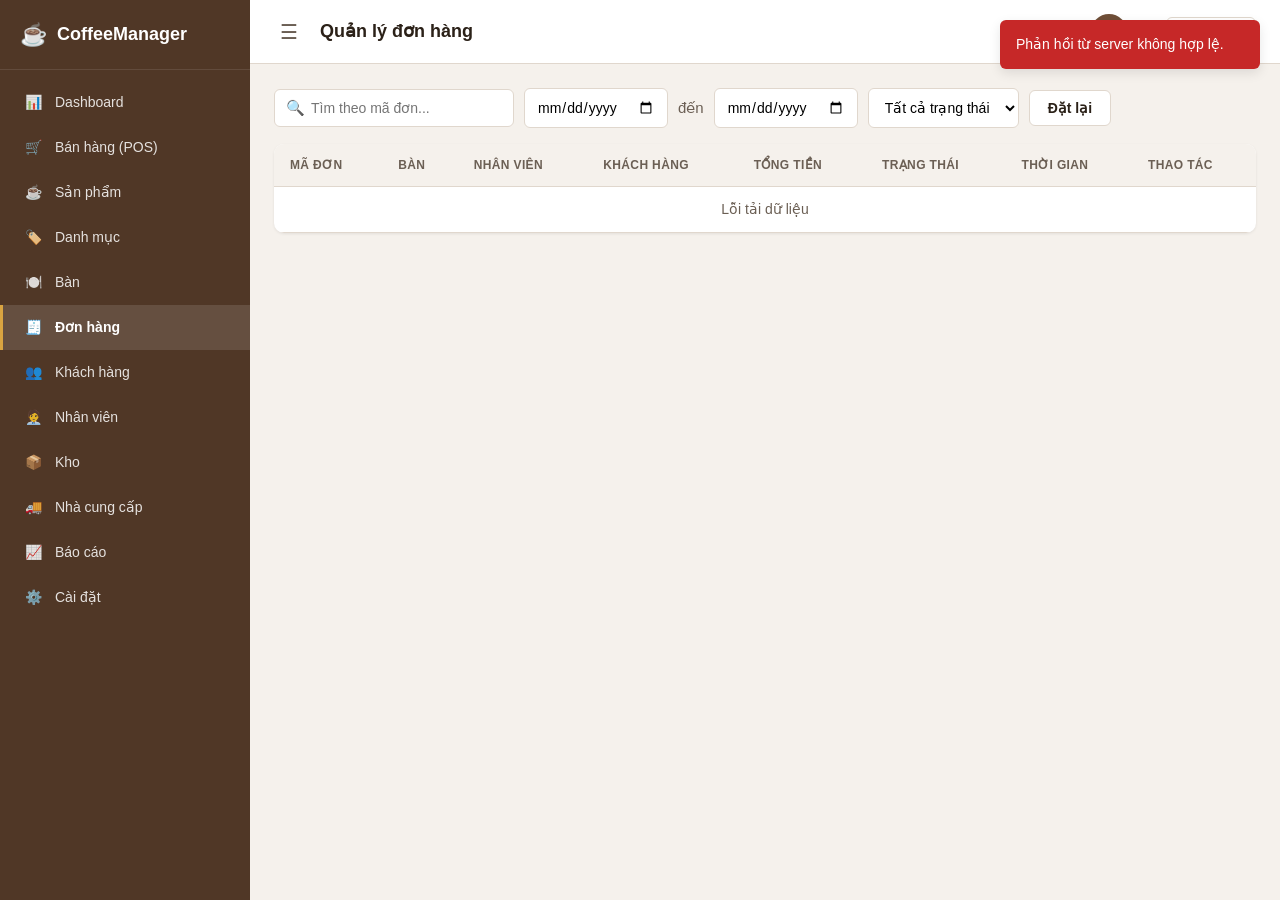
<file: pages/orders.html>
<!--
    FILE: pages/orders.html
    -----------------------------------------------------------------------
    1. File này dùng để làm gì?
       Trang quản lý đơn hàng: danh sách, tìm kiếm theo mã đơn, lọc theo
       ngày/trạng thái, xem chi tiết, hủy đơn, in hóa đơn.
    2. File này giao tiếp với file nào?
       ../assets/css/common.css, orders.css, responsive.css
       ../assets/js/api.js, common.js, orders.js
    3. File này gọi API nào? (thông qua orders.js)
       backend/api/orders/list.php, detail.php, cancel.php
    4. Dữ liệu đi theo hướng nào?
       Trang load -> orders.js gọi list.php -> render bảng
       Xem chi tiết -> gọi detail.php -> render modal
       Hủy đơn -> gọi cancel.php -> SQL Server -> JSON -> load lại bảng
    -----------------------------------------------------------------------
-->
<!DOCTYPE html>
<html lang="vi">
<head>
    <meta charset="UTF-8">
    <meta name="viewport" content="width=device-width, initial-scale=1.0">
    <title>Đơn hàng - CoffeeManager</title>
    <link rel="stylesheet" href="../assets/css/common.css">
    <link rel="stylesheet" href="../assets/css/orders.css">
    <link rel="stylesheet" href="../assets/css/responsive.css">
</head>
<body>

    <div class="app-layout">

        <!-- ===== SIDEBAR ===== -->
        <aside class="sidebar" id="app-sidebar">
            <div class="sidebar-logo">
                <span class="icon">☕</span>
                <span class="logo-text">CoffeeManager</span>
            </div>
            <ul class="sidebar-menu">
                <li><a href="../index.html"><span class="menu-icon">📊</span><span>Dashboard</span></a></li>
                <li><a href="pos.html"><span class="menu-icon">🛒</span><span>Bán hàng (POS)</span></a></li>
                <li><a href="products.html"><span class="menu-icon">☕</span><span>Sản phẩm</span></a></li>
                <li><a href="categories.html"><span class="menu-icon">🏷️</span><span>Danh mục</span></a></li>
                <li><a href="tables.html"><span class="menu-icon">🍽️</span><span>Bàn</span></a></li>
                <li><a href="orders.html" class="active"><span class="menu-icon">🧾</span><span>Đơn hàng</span></a></li>
                <li><a href="customers.html"><span class="menu-icon">👥</span><span>Khách hàng</span></a></li>
                <li><a href="employees.html"><span class="menu-icon">🧑‍💼</span><span>Nhân viên</span></a></li>
                <li><a href="inventory.html"><span class="menu-icon">📦</span><span>Kho</span></a></li>
                <li><a href="suppliers.html"><span class="menu-icon">🚚</span><span>Nhà cung cấp</span></a></li>
                <li><a href="reports.html"><span class="menu-icon">📈</span><span>Báo cáo</span></a></li>
                <li><a href="settings.html"><span class="menu-icon">⚙️</span><span>Cài đặt</span></a></li>
            </ul>
        </aside>

        <div class="main-content">
            <!-- ===== HEADER ===== -->
            <header class="header">
                <div class="header-left">
                    <button class="header-toggle-btn" id="sidebar-toggle-btn">☰</button>
                    <h1 class="header-title">Quản lý đơn hàng</h1>
                </div>
                <div class="header-right">
                    <div class="header-user">
                        <div class="avatar" id="current-user-avatar">A</div>
                        <div>
                            <div class="user-name" id="current-user-name">...</div>
                            <div class="user-role" id="current-user-role">...</div>
                        </div>
                    </div>
                    <button class="btn btn-secondary btn-sm" id="logout-btn">Đăng xuất</button>
                </div>
            </header>

            <main class="page-body">

                <!-- Thanh lọc -->
                <div class="orders-filter-bar mb-16">
                    <div class="search-box">
                        <span class="icon">🔍</span>
                        <input type="text" id="search-input" class="form-control" placeholder="Tìm theo mã đơn...">
                    </div>
                    <input type="date" id="from-date-input" class="form-control">
                    <span class="text-muted">đến</span>
                    <input type="date" id="to-date-input" class="form-control">
                    <select id="status-filter" class="form-control">
                        <option value="">Tất cả trạng thái</option>
                        <option value="PAID">Đã thanh toán</option>
                        <option value="PENDING">Đang xử lý</option>
                        <option value="CANCELLED">Đã hủy</option>
                    </select>
                    <button class="btn btn-secondary" id="reset-filter-btn">Đặt lại</button>
                </div>

                <div class="table-wrapper">
                    <table class="data-table">
                        <thead>
                            <tr>
                                <th>Mã đơn</th>
                                <th>Bàn</th>
                                <th>Nhân viên</th>
                                <th>Khách hàng</th>
                                <th>Tổng tiền</th>
                                <th>Trạng thái</th>
                                <th>Thời gian</th>
                                <th>Thao tác</th>
                            </tr>
                        </thead>
                        <tbody id="orders-tbody">
                            <tr><td colspan="8" class="table-empty">Đang tải...</td></tr>
                        </tbody>
                    </table>
                </div>

                <div class="pagination" id="pagination-container"></div>

            </main>
        </div>
    </div>

    <!-- ===== MODAL: Chi tiết đơn hàng / Hóa đơn ===== -->
    <div class="modal-overlay hidden" id="order-detail-modal">
        <div class="modal-box modal-lg">
            <div class="modal-header">
                <h3>Chi tiết đơn hàng</h3>
                <button class="modal-close-btn" onclick="closeModal('order-detail-modal')">✕</button>
            </div>
            <div class="modal-body" id="order-detail-content">
                <p class="table-empty">Đang tải...</p>
            </div>
            <div class="modal-footer">
                <button type="button" class="btn btn-secondary" onclick="printCurrentInvoice()">🖨️ In hóa đơn</button>
                <button type="button" class="btn btn-secondary" onclick="closeModal('order-detail-modal')">Đóng</button>
            </div>
        </div>
    </div>

    <!-- Vùng hóa đơn dùng riêng để in (ẩn khỏi giao diện thường, chỉ hiện khi in) -->
    <div id="invoice-print-area" class="invoice-print-area"></div>

    <!-- Thứ tự nhúng JS: api.js -> common.js -> orders.js -->
    <script src="../assets/js/api.js"></script>
    <script src="../assets/js/common.js"></script>
    <script src="../assets/js/orders.js"></script>
</body>
</html>
</file>
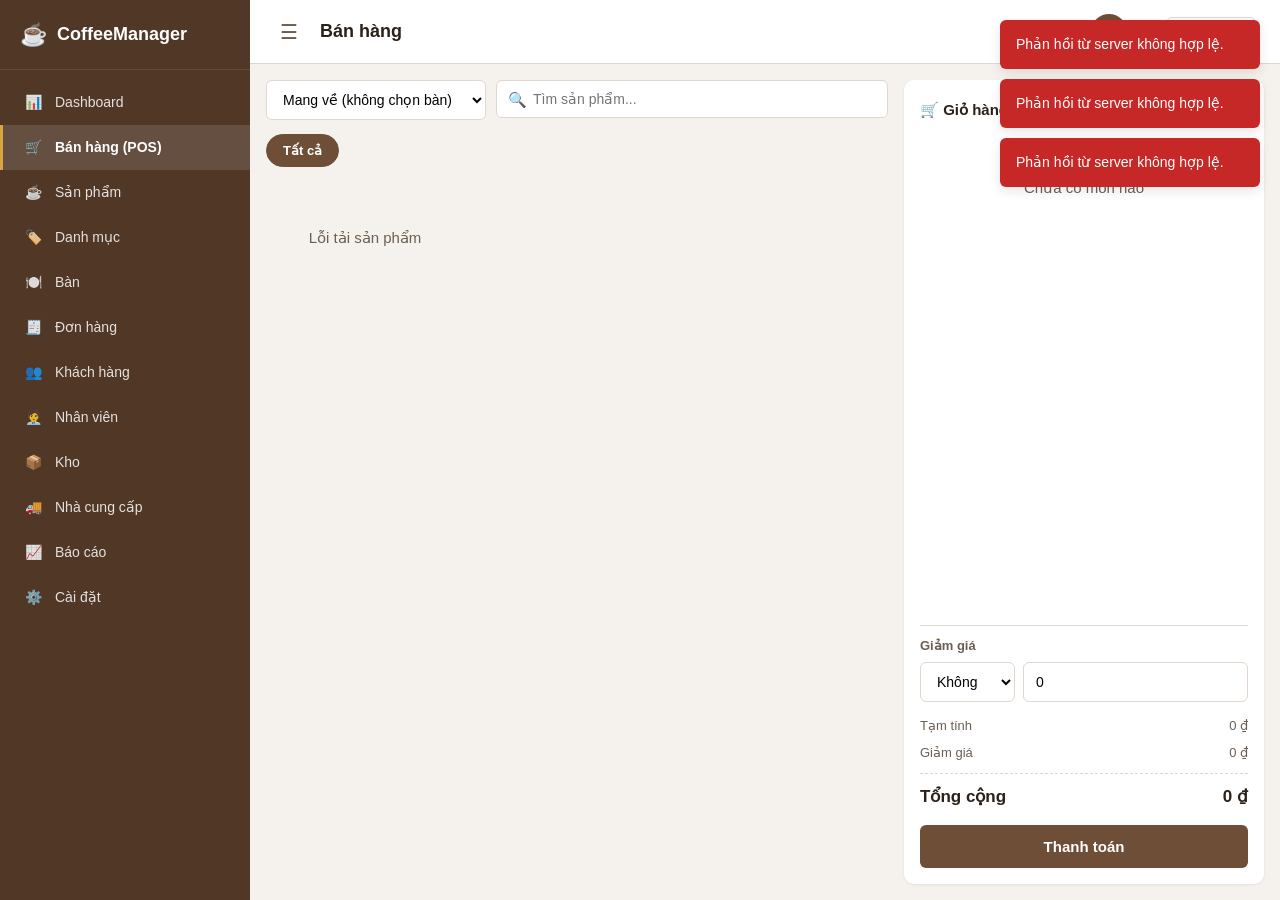
<file: pages/pos.html>
<!--
    FILE: pages/pos.html
    -----------------------------------------------------------------------
    1. File này dùng để làm gì?
       Trang bán hàng (Point of Sale): chọn bàn, chọn sản phẩm theo danh
       mục, thêm vào giỏ hàng, chỉnh số lượng/ghi chú, áp giảm giá, thanh
       toán. Đây là trang được nhân viên/thu ngân dùng nhiều nhất.
    2. File này giao tiếp với file nào?
       ../assets/css/common.css, pos.css, responsive.css
       ../assets/js/api.js, common.js, pos.js
    3. File này gọi API nào? (thông qua pos.js)
       backend/api/tables/list.php, categories/list.php, products/list.php,
       backend/api/orders/create.php (thanh toán)
    4. Dữ liệu đi theo hướng nào?
       Trang load -> pos.js gọi tables/categories/products list.php -> render
       Người dùng thêm món -> giỏ hàng lưu tạm trong JS (biến cart)
       Bấm "Thanh toán" -> pos.js gọi orders/create.php -> SQL Server
       -> JSON hóa đơn -> pos.js hiển thị kết quả & xóa giỏ hàng
    -----------------------------------------------------------------------
-->
<!DOCTYPE html>
<html lang="vi">
<head>
    <meta charset="UTF-8">
    <meta name="viewport" content="width=device-width, initial-scale=1.0">
    <title>Bán hàng (POS) - CoffeeManager</title>
    <link rel="stylesheet" href="../assets/css/common.css">
    <link rel="stylesheet" href="../assets/css/pos.css">
    <link rel="stylesheet" href="../assets/css/responsive.css">
</head>
<body>

    <div class="app-layout">

        <!-- ===== SIDEBAR ===== -->
        <aside class="sidebar" id="app-sidebar">
            <div class="sidebar-logo">
                <span class="icon">☕</span>
                <span class="logo-text">CoffeeManager</span>
            </div>
            <ul class="sidebar-menu">
                <li><a href="../index.html"><span class="menu-icon">📊</span><span>Dashboard</span></a></li>
                <li><a href="pos.html" class="active"><span class="menu-icon">🛒</span><span>Bán hàng (POS)</span></a></li>
                <li><a href="products.html"><span class="menu-icon">☕</span><span>Sản phẩm</span></a></li>
                <li><a href="categories.html"><span class="menu-icon">🏷️</span><span>Danh mục</span></a></li>
                <li><a href="tables.html"><span class="menu-icon">🍽️</span><span>Bàn</span></a></li>
                <li><a href="orders.html"><span class="menu-icon">🧾</span><span>Đơn hàng</span></a></li>
                <li><a href="customers.html"><span class="menu-icon">👥</span><span>Khách hàng</span></a></li>
                <li><a href="employees.html"><span class="menu-icon">🧑‍💼</span><span>Nhân viên</span></a></li>
                <li><a href="inventory.html"><span class="menu-icon">📦</span><span>Kho</span></a></li>
                <li><a href="suppliers.html"><span class="menu-icon">🚚</span><span>Nhà cung cấp</span></a></li>
                <li><a href="reports.html"><span class="menu-icon">📈</span><span>Báo cáo</span></a></li>
                <li><a href="settings.html"><span class="menu-icon">⚙️</span><span>Cài đặt</span></a></li>
            </ul>
        </aside>

        <div class="main-content">
            <!-- ===== HEADER ===== -->
            <header class="header">
                <div class="header-left">
                    <button class="header-toggle-btn" id="sidebar-toggle-btn">☰</button>
                    <h1 class="header-title">Bán hàng</h1>
                </div>
                <div class="header-right">
                    <div class="header-user">
                        <div class="avatar" id="current-user-avatar">A</div>
                        <div>
                            <div class="user-name" id="current-user-name">...</div>
                            <div class="user-role" id="current-user-role">...</div>
                        </div>
                    </div>
                    <button class="btn btn-secondary btn-sm" id="logout-btn">Đăng xuất</button>
                </div>
            </header>

            <!-- ===== NỘI DUNG POS: 2 CỘT ===== -->
            <main class="pos-body">

                <!-- CỘT TRÁI: chọn bàn + sản phẩm -->
                <section class="pos-products-panel">

                    <div class="pos-toolbar">
                        <select id="pos-table-select" class="form-control">
                            <option value="">Mang về (không chọn bàn)</option>
                        </select>
                        <div class="search-box" style="flex: 1;">
                            <span class="icon">🔍</span>
                            <input type="text" id="pos-search-input" class="form-control" placeholder="Tìm sản phẩm...">
                        </div>
                    </div>

                    <div id="pos-category-tabs" class="pos-category-tabs">
                        <button class="category-tab active" data-category-id="">Tất cả</button>
                    </div>

                    <div id="pos-products-grid" class="pos-products-grid">
                        <p class="table-empty">Đang tải sản phẩm...</p>
                    </div>
                </section>

                <!-- CỘT PHẢI: giỏ hàng -->
                <aside class="pos-cart-panel">
                    <div class="pos-cart-header">
                        <h3>🛒 Giỏ hàng</h3>
                        <button class="btn btn-secondary btn-sm" id="clear-cart-btn">Xóa hết</button>
                    </div>

                    <div id="pos-cart-items" class="pos-cart-items">
                        <p class="table-empty">Chưa có món nào</p>
                    </div>

                    <div class="pos-cart-footer">
                        <div class="form-group">
                            <label class="form-label">Giảm giá</label>
                            <div class="flex gap-8">
                                <select id="pos-discount-type" class="form-control" style="width: 110px;">
                                    <option value="">Không</option>
                                    <option value="PERCENT">Theo %</option>
                                    <option value="AMOUNT">Số tiền</option>
                                </select>
                                <input type="number" id="pos-discount-value" class="form-control" min="0" value="0" placeholder="0">
                            </div>
                        </div>

                        <div class="pos-summary-row">
                            <span>Tạm tính</span>
                            <span id="pos-subtotal">0 ₫</span>
                        </div>
                        <div class="pos-summary-row">
                            <span>Giảm giá</span>
                            <span id="pos-discount-amount">0 ₫</span>
                        </div>
                        <div class="pos-summary-row pos-total-row">
                            <span>Tổng cộng</span>
                            <span id="pos-total">0 ₫</span>
                        </div>

                        <button class="btn btn-primary pos-checkout-btn" id="open-checkout-btn">Thanh toán</button>
                    </div>
                </aside>

            </main>
        </div>
    </div>

    <!-- ===== MODAL: Thanh toán ===== -->
    <div class="modal-overlay hidden" id="checkout-modal">
        <div class="modal-box">
            <div class="modal-header">
                <h3>Thanh toán</h3>
                <button class="modal-close-btn" onclick="closeModal('checkout-modal')">✕</button>
            </div>
            <form id="checkout-form">
                <div class="modal-body">
                    <div class="pos-summary-row pos-total-row mb-16">
                        <span>Tổng cần thanh toán</span>
                        <span id="checkout-total-amount">0 ₫</span>
                    </div>

                    <div class="form-group">
                        <label class="form-label">Phương thức thanh toán *</label>
                        <select id="checkout-payment-method" class="form-control" required>
                            <option value="CASH">Tiền mặt</option>
                            <option value="CARD">Thẻ</option>
                            <option value="TRANSFER">Chuyển khoản</option>
                            <option value="MOMO">Ví MoMo</option>
                            <option value="VNPAY">VNPay</option>
                        </select>
                    </div>

                    <div class="form-group" id="checkout-cash-group">
                        <label class="form-label">Khách đưa (₫)</label>
                        <input type="number" id="checkout-amount-paid" class="form-control" min="0" step="1000">
                    </div>

                    <div class="pos-summary-row" id="checkout-change-row" style="display:none;">
                        <span>Tiền thối lại</span>
                        <span id="checkout-change-amount">0 ₫</span>
                    </div>
                </div>
                <div class="modal-footer">
                    <button type="button" class="btn btn-secondary" onclick="closeModal('checkout-modal')">Hủy</button>
                    <button type="submit" class="btn btn-primary" id="checkout-submit-btn">Xác nhận thanh toán</button>
                </div>
            </form>
        </div>
    </div>

    <!-- Thứ tự nhúng JS: api.js -> common.js -> pos.js -->
    <script src="../assets/js/api.js"></script>
    <script src="../assets/js/common.js"></script>
    <script src="../assets/js/pos.js"></script>
</body>
</html>
</file>
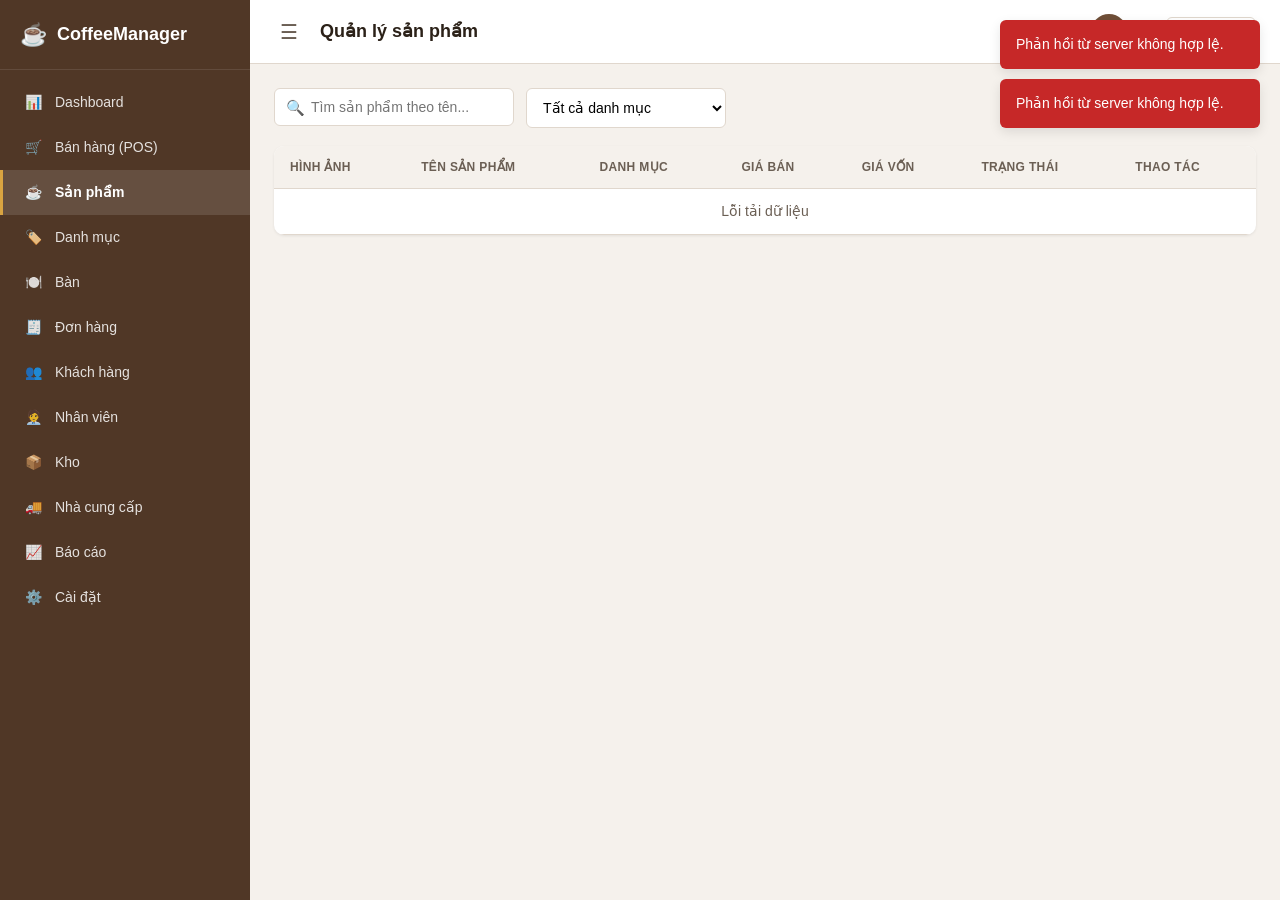
<file: pages/products.html>
<!--
    FILE: pages/products.html
    -----------------------------------------------------------------------
    1. File này dùng để làm gì?
       Trang quản lý sản phẩm: danh sách, tìm kiếm, lọc danh mục, thêm,
       sửa, xóa, đổi trạng thái sản phẩm.
    2. File này giao tiếp với file nào?
       ../assets/css/common.css, ../assets/css/products.css, responsive.css
       ../assets/js/api.js, common.js, products.js
    3. File này gọi API nào? (thông qua products.js)
       backend/api/products/list.php, create.php, update.php, delete.php
       backend/api/categories/list.php (đổ dropdown danh mục)
    4. Dữ liệu đi theo hướng nào?
       Trang load -> products.js gọi list.php -> render bảng
       Người dùng thêm/sửa/xóa -> products.js gọi create/update/delete.php
       -> SQL Server -> JSON -> products.js load lại bảng
    -----------------------------------------------------------------------
-->
<!DOCTYPE html>
<html lang="vi">
<head>
    <meta charset="UTF-8">
    <meta name="viewport" content="width=device-width, initial-scale=1.0">
    <title>Sản phẩm - CoffeeManager</title>
    <link rel="stylesheet" href="../assets/css/common.css">
    <link rel="stylesheet" href="../assets/css/products.css">
    <link rel="stylesheet" href="../assets/css/responsive.css">
</head>
<body>

    <div class="app-layout">

        <!-- ===== SIDEBAR ===== -->
        <aside class="sidebar" id="app-sidebar">
            <div class="sidebar-logo">
                <span class="icon">☕</span>
                <span class="logo-text">CoffeeManager</span>
            </div>
            <ul class="sidebar-menu">
                <li><a href="../index.html"><span class="menu-icon">📊</span><span>Dashboard</span></a></li>
                <li><a href="pos.html"><span class="menu-icon">🛒</span><span>Bán hàng (POS)</span></a></li>
                <li><a href="products.html" class="active"><span class="menu-icon">☕</span><span>Sản phẩm</span></a></li>
                <li><a href="categories.html"><span class="menu-icon">🏷️</span><span>Danh mục</span></a></li>
                <li><a href="tables.html"><span class="menu-icon">🍽️</span><span>Bàn</span></a></li>
                <li><a href="orders.html"><span class="menu-icon">🧾</span><span>Đơn hàng</span></a></li>
                <li><a href="customers.html"><span class="menu-icon">👥</span><span>Khách hàng</span></a></li>
                <li><a href="employees.html"><span class="menu-icon">🧑‍💼</span><span>Nhân viên</span></a></li>
                <li><a href="inventory.html"><span class="menu-icon">📦</span><span>Kho</span></a></li>
                <li><a href="suppliers.html"><span class="menu-icon">🚚</span><span>Nhà cung cấp</span></a></li>
                <li><a href="reports.html"><span class="menu-icon">📈</span><span>Báo cáo</span></a></li>
                <li><a href="settings.html"><span class="menu-icon">⚙️</span><span>Cài đặt</span></a></li>
            </ul>
        </aside>

        <div class="main-content">
            <!-- ===== HEADER ===== -->
            <header class="header">
                <div class="header-left">
                    <button class="header-toggle-btn" id="sidebar-toggle-btn">☰</button>
                    <h1 class="header-title">Quản lý sản phẩm</h1>
                </div>
                <div class="header-right">
                    <div class="header-user">
                        <div class="avatar" id="current-user-avatar">A</div>
                        <div>
                            <div class="user-name" id="current-user-name">...</div>
                            <div class="user-role" id="current-user-role">...</div>
                        </div>
                    </div>
                    <button class="btn btn-secondary btn-sm" id="logout-btn">Đăng xuất</button>
                </div>
            </header>

            <main class="page-body">

                <!-- Thanh công cụ: tìm kiếm + lọc + nút thêm -->
                <div class="toolbar">
                    <div class="flex gap-12" style="flex-wrap: wrap;">
                        <div class="search-box">
                            <span class="icon">🔍</span>
                            <input type="text" id="search-input" class="form-control" placeholder="Tìm sản phẩm theo tên...">
                        </div>
                        <select id="category-filter" class="form-control" style="width: 200px;">
                            <option value="">Tất cả danh mục</option>
                        </select>
                    </div>
                    <button class="btn btn-primary" id="add-product-btn">+ Thêm sản phẩm</button>
                </div>

                <!-- Bảng danh sách sản phẩm -->
                <div class="table-wrapper">
                    <table class="data-table">
                        <thead>
                            <tr>
                                <th>Hình ảnh</th>
                                <th>Tên sản phẩm</th>
                                <th>Danh mục</th>
                                <th>Giá bán</th>
                                <th>Giá vốn</th>
                                <th>Trạng thái</th>
                                <th>Thao tác</th>
                            </tr>
                        </thead>
                        <tbody id="products-tbody">
                            <tr><td colspan="7" class="table-empty">Đang tải...</td></tr>
                        </tbody>
                    </table>
                </div>

                <div class="pagination" id="pagination-container"></div>

            </main>
        </div>
    </div>

    <!-- ===== MODAL: Thêm / Sửa sản phẩm ===== -->
    <div class="modal-overlay hidden" id="product-modal">
        <div class="modal-box">
            <div class="modal-header">
                <h3 id="product-modal-title">Thêm sản phẩm</h3>
                <button class="modal-close-btn" onclick="closeModal('product-modal')">✕</button>
            </div>
            <form id="product-form">
                <div class="modal-body">
                    <input type="hidden" id="product-id">

                    <div class="form-group">
                        <label class="form-label">Tên sản phẩm *</label>
                        <input type="text" id="product-name" class="form-control" required>
                    </div>

                    <div class="form-row">
                        <div class="form-group">
                            <label class="form-label">Danh mục *</label>
                            <select id="product-category" class="form-control" required></select>
                        </div>
                        <div class="form-group">
                            <label class="form-label">Trạng thái</label>
                            <select id="product-status" class="form-control">
                                <option value="1">Đang bán</option>
                                <option value="0">Ngừng bán</option>
                            </select>
                        </div>
                    </div>

                    <div class="form-row">
                        <div class="form-group">
                            <label class="form-label">Giá bán (₫) *</label>
                            <input type="number" id="product-sell-price" class="form-control" min="0" step="1000" required>
                        </div>
                        <div class="form-group">
                            <label class="form-label">Giá vốn (₫)</label>
                            <input type="number" id="product-cost-price" class="form-control" min="0" step="1000">
                        </div>
                    </div>

                    <div class="form-group">
                        <label class="form-label">Link hình ảnh</label>
                        <input type="text" id="product-image" class="form-control" placeholder="https://...">
                    </div>

                    <div class="form-group">
                        <label class="form-label">Mô tả</label>
                        <textarea id="product-description" class="form-control" rows="3"></textarea>
                    </div>
                </div>
                <div class="modal-footer">
                    <button type="button" class="btn btn-secondary" onclick="closeModal('product-modal')">Hủy</button>
                    <button type="submit" class="btn btn-primary" id="product-submit-btn">Lưu</button>
                </div>
            </form>
        </div>
    </div>

    <!-- Thứ tự nhúng JS: api.js -> common.js -> products.js -->
    <script src="../assets/js/api.js"></script>
    <script src="../assets/js/common.js"></script>
    <script src="../assets/js/products.js"></script>
</body>
</html>
</file>
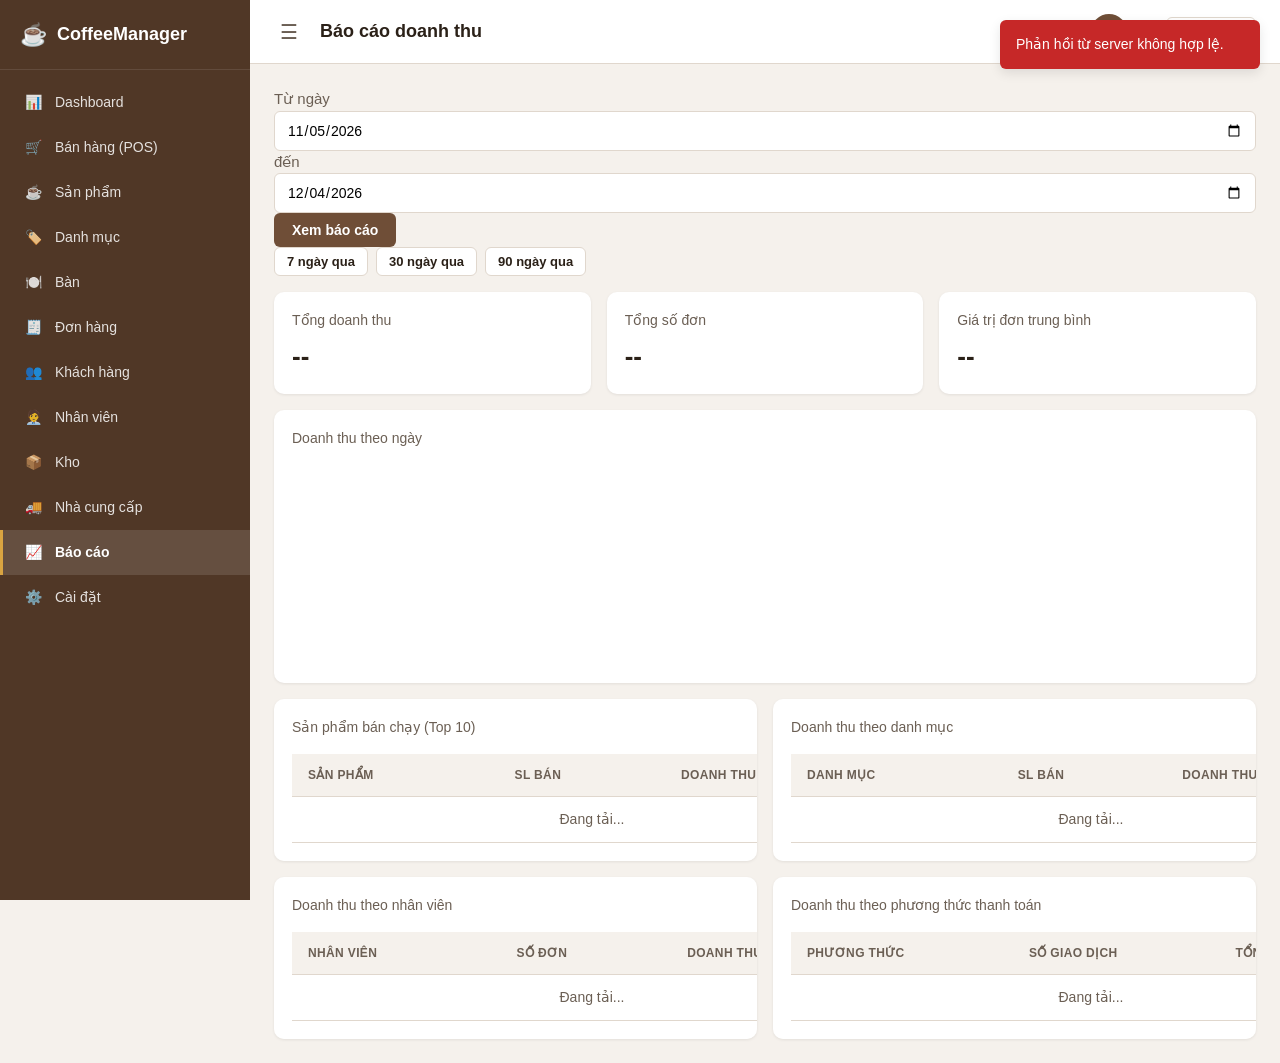
<file: pages/reports.html>
<!--
    FILE: pages/reports.html
    -----------------------------------------------------------------------
    1. File này dùng để làm gì?
       Trang báo cáo doanh thu: bộ lọc từ ngày - đến ngày, tổng quan,
       biểu đồ doanh thu theo ngày, sản phẩm bán chạy, doanh thu theo
       danh mục/nhân viên/phương thức thanh toán.
    2. File này giao tiếp với file nào?
       ../assets/css/common.css, reports.css, responsive.css
       ../assets/js/api.js, common.js, reports.js
    3. File này gọi API nào? (thông qua reports.js)
       backend/api/reports/summary.php
    4. Dữ liệu đi theo hướng nào?
       Trang load / đổi bộ lọc -> reports.js gọi summary.php
       -> SQL Server (nhiều GROUP BY) -> JSON -> reports.js vẽ toàn bộ báo cáo
    -----------------------------------------------------------------------
-->
<!DOCTYPE html>
<html lang="vi">
<head>
    <meta charset="UTF-8">
    <meta name="viewport" content="width=device-width, initial-scale=1.0">
    <title>Báo cáo - CoffeeManager</title>
    <link rel="stylesheet" href="../assets/css/common.css">
    <link rel="stylesheet" href="../assets/css/reports.css">
    <link rel="stylesheet" href="../assets/css/responsive.css">
</head>
<body>

    <div class="app-layout">

        <!-- ===== SIDEBAR ===== -->
        <aside class="sidebar" id="app-sidebar">
            <div class="sidebar-logo">
                <span class="icon">☕</span>
                <span class="logo-text">CoffeeManager</span>
            </div>
            <ul class="sidebar-menu">
                <li><a href="../index.html"><span class="menu-icon">📊</span><span>Dashboard</span></a></li>
                <li><a href="pos.html"><span class="menu-icon">🛒</span><span>Bán hàng (POS)</span></a></li>
                <li><a href="products.html"><span class="menu-icon">☕</span><span>Sản phẩm</span></a></li>
                <li><a href="categories.html"><span class="menu-icon">🏷️</span><span>Danh mục</span></a></li>
                <li><a href="tables.html"><span class="menu-icon">🍽️</span><span>Bàn</span></a></li>
                <li><a href="orders.html"><span class="menu-icon">🧾</span><span>Đơn hàng</span></a></li>
                <li><a href="customers.html"><span class="menu-icon">👥</span><span>Khách hàng</span></a></li>
                <li><a href="employees.html"><span class="menu-icon">🧑‍💼</span><span>Nhân viên</span></a></li>
                <li><a href="inventory.html"><span class="menu-icon">📦</span><span>Kho</span></a></li>
                <li><a href="suppliers.html"><span class="menu-icon">🚚</span><span>Nhà cung cấp</span></a></li>
                <li><a href="reports.html" class="active"><span class="menu-icon">📈</span><span>Báo cáo</span></a></li>
                <li><a href="settings.html"><span class="menu-icon">⚙️</span><span>Cài đặt</span></a></li>
            </ul>
        </aside>

        <div class="main-content">
            <!-- ===== HEADER ===== -->
            <header class="header">
                <div class="header-left">
                    <button class="header-toggle-btn" id="sidebar-toggle-btn">☰</button>
                    <h1 class="header-title">Báo cáo doanh thu</h1>
                </div>
                <div class="header-right">
                    <div class="header-user">
                        <div class="avatar" id="current-user-avatar">A</div>
                        <div>
                            <div class="user-name" id="current-user-name">...</div>
                            <div class="user-role" id="current-user-role">...</div>
                        </div>
                    </div>
                    <button class="btn btn-secondary btn-sm" id="logout-btn">Đăng xuất</button>
                </div>
            </header>

            <main class="page-body">

                <!-- Bộ lọc ngày -->
                <div class="orders-filter-bar mb-16">
                    <label class="text-muted">Từ ngày</label>
                    <input type="date" id="from-date-input" class="form-control">
                    <label class="text-muted">đến</label>
                    <input type="date" id="to-date-input" class="form-control">
                    <button class="btn btn-primary" id="apply-filter-btn">Xem báo cáo</button>
                    <div class="flex gap-8" style="margin-left: auto;">
                        <button class="btn btn-secondary btn-sm" data-quick-range="7">7 ngày qua</button>
                        <button class="btn btn-secondary btn-sm" data-quick-range="30">30 ngày qua</button>
                        <button class="btn btn-secondary btn-sm" data-quick-range="90">90 ngày qua</button>
                    </div>
                </div>

                <!-- Thẻ tổng quan -->
                <div class="stats-grid mb-16">
                    <div class="card">
                        <div class="card-title">Tổng doanh thu</div>
                        <div class="card-value" id="report-total-revenue">--</div>
                    </div>
                    <div class="card">
                        <div class="card-title">Tổng số đơn</div>
                        <div class="card-value" id="report-total-orders">--</div>
                    </div>
                    <div class="card">
                        <div class="card-title">Giá trị đơn trung bình</div>
                        <div class="card-value" id="report-avg-order">--</div>
                    </div>
                </div>

                <!-- Biểu đồ doanh thu theo ngày -->
                <div class="card mb-16">
                    <div class="card-title mb-16">Doanh thu theo ngày</div>
                    <div id="report-revenue-chart" class="revenue-chart"></div>
                </div>

                <div class="reports-columns">
                    <!-- Sản phẩm bán chạy -->
                    <div class="card">
                        <div class="card-title mb-16">Sản phẩm bán chạy (Top 10)</div>
                        <table class="data-table">
                            <thead><tr><th>Sản phẩm</th><th>SL bán</th><th>Doanh thu</th></tr></thead>
                            <tbody id="top-products-tbody"><tr><td colspan="3" class="table-empty">Đang tải...</td></tr></tbody>
                        </table>
                    </div>

                    <!-- Doanh thu theo danh mục -->
                    <div class="card">
                        <div class="card-title mb-16">Doanh thu theo danh mục</div>
                        <table class="data-table">
                            <thead><tr><th>Danh mục</th><th>SL bán</th><th>Doanh thu</th></tr></thead>
                            <tbody id="category-revenue-tbody"><tr><td colspan="3" class="table-empty">Đang tải...</td></tr></tbody>
                        </table>
                    </div>

                    <!-- Doanh thu theo nhân viên -->
                    <div class="card">
                        <div class="card-title mb-16">Doanh thu theo nhân viên</div>
                        <table class="data-table">
                            <thead><tr><th>Nhân viên</th><th>Số đơn</th><th>Doanh thu</th></tr></thead>
                            <tbody id="employee-revenue-tbody"><tr><td colspan="3" class="table-empty">Đang tải...</td></tr></tbody>
                        </table>
                    </div>

                    <!-- Doanh thu theo phương thức thanh toán -->
                    <div class="card">
                        <div class="card-title mb-16">Doanh thu theo phương thức thanh toán</div>
                        <table class="data-table">
                            <thead><tr><th>Phương thức</th><th>Số giao dịch</th><th>Tổng tiền</th></tr></thead>
                            <tbody id="payment-revenue-tbody"><tr><td colspan="3" class="table-empty">Đang tải...</td></tr></tbody>
                        </table>
                    </div>
                </div>

            </main>
        </div>
    </div>

    <!-- Thứ tự nhúng JS: api.js -> common.js -> reports.js -->
    <script src="../assets/js/api.js"></script>
    <script src="../assets/js/common.js"></script>
    <script src="../assets/js/reports.js"></script>
</body>
</html>
</file>
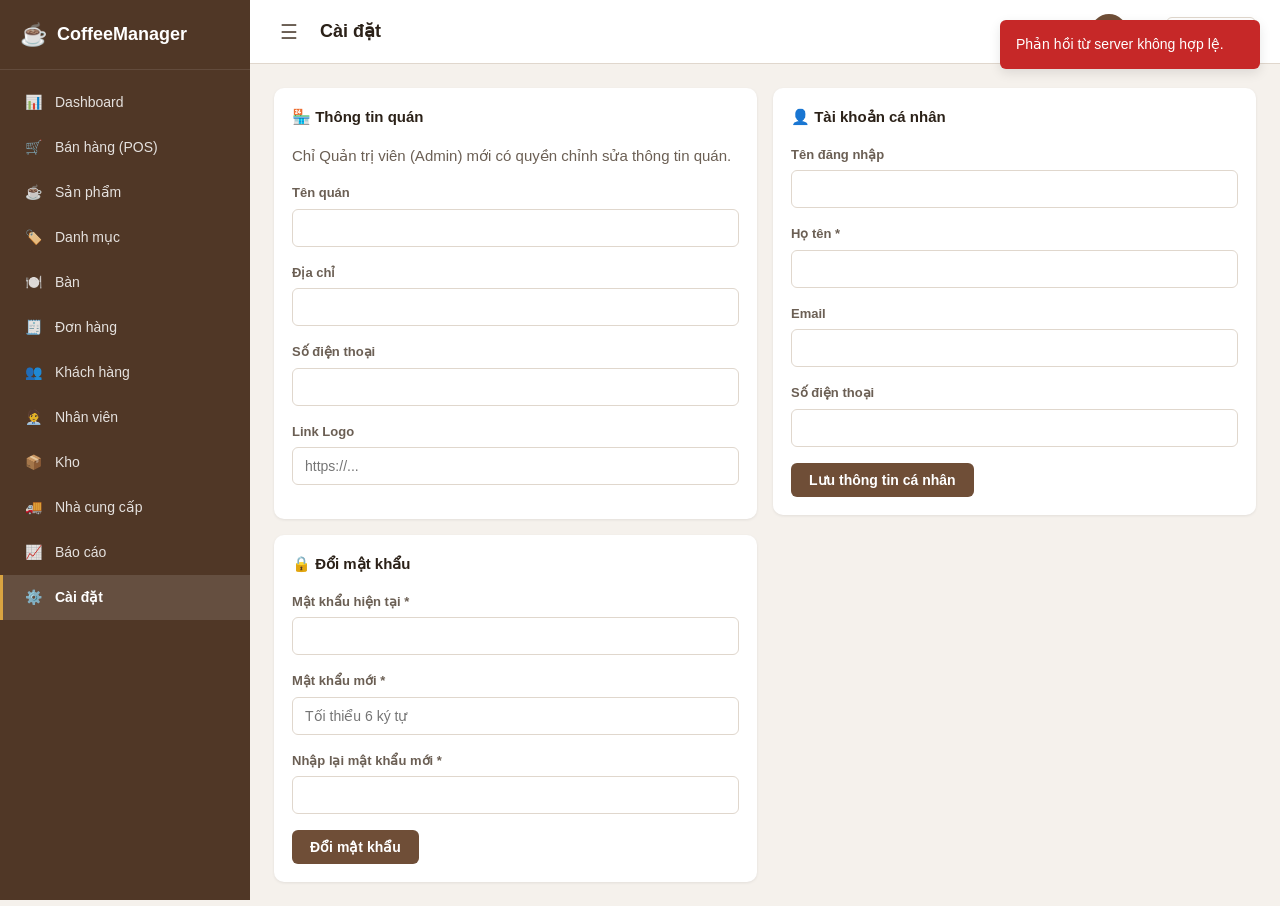
<file: pages/settings.html>
<!--
    FILE: pages/settings.html
    -----------------------------------------------------------------------
    1. File này dùng để làm gì?
       Trang cài đặt: Thông tin quán (chỉ Admin sửa), Tài khoản cá nhân,
       Đổi mật khẩu (mọi người dùng đều sửa được của chính mình).
    2. File này giao tiếp với file nào?
       ../assets/css/common.css, settings.css, responsive.css
       ../assets/js/api.js, common.js, settings.js
    3. File này gọi API nào? (thông qua settings.js)
       backend/api/settings/get.php, update.php
       backend/api/auth/me.php, update-profile.php, change-password.php
    4. Dữ liệu đi theo hướng nào?
       Trang load -> settings.js gọi settings/get.php + auth/me.php -> đổ vào form
       Lưu từng form -> gọi API tương ứng -> SQL Server -> JSON -> thông báo
    -----------------------------------------------------------------------
-->
<!DOCTYPE html>
<html lang="vi">
<head>
    <meta charset="UTF-8">
    <meta name="viewport" content="width=device-width, initial-scale=1.0">
    <title>Cài đặt - CoffeeManager</title>
    <link rel="stylesheet" href="../assets/css/common.css">
    <link rel="stylesheet" href="../assets/css/settings.css">
    <link rel="stylesheet" href="../assets/css/responsive.css">
</head>
<body>

    <div class="app-layout">

        <!-- ===== SIDEBAR ===== -->
        <aside class="sidebar" id="app-sidebar">
            <div class="sidebar-logo">
                <span class="icon">☕</span>
                <span class="logo-text">CoffeeManager</span>
            </div>
            <ul class="sidebar-menu">
                <li><a href="../index.html"><span class="menu-icon">📊</span><span>Dashboard</span></a></li>
                <li><a href="pos.html"><span class="menu-icon">🛒</span><span>Bán hàng (POS)</span></a></li>
                <li><a href="products.html"><span class="menu-icon">☕</span><span>Sản phẩm</span></a></li>
                <li><a href="categories.html"><span class="menu-icon">🏷️</span><span>Danh mục</span></a></li>
                <li><a href="tables.html"><span class="menu-icon">🍽️</span><span>Bàn</span></a></li>
                <li><a href="orders.html"><span class="menu-icon">🧾</span><span>Đơn hàng</span></a></li>
                <li><a href="customers.html"><span class="menu-icon">👥</span><span>Khách hàng</span></a></li>
                <li><a href="employees.html"><span class="menu-icon">🧑‍💼</span><span>Nhân viên</span></a></li>
                <li><a href="inventory.html"><span class="menu-icon">📦</span><span>Kho</span></a></li>
                <li><a href="suppliers.html"><span class="menu-icon">🚚</span><span>Nhà cung cấp</span></a></li>
                <li><a href="reports.html"><span class="menu-icon">📈</span><span>Báo cáo</span></a></li>
                <li><a href="settings.html" class="active"><span class="menu-icon">⚙️</span><span>Cài đặt</span></a></li>
            </ul>
        </aside>

        <div class="main-content">
            <!-- ===== HEADER ===== -->
            <header class="header">
                <div class="header-left">
                    <button class="header-toggle-btn" id="sidebar-toggle-btn">☰</button>
                    <h1 class="header-title">Cài đặt</h1>
                </div>
                <div class="header-right">
                    <div class="header-user">
                        <div class="avatar" id="current-user-avatar">A</div>
                        <div>
                            <div class="user-name" id="current-user-name">...</div>
                            <div class="user-role" id="current-user-role">...</div>
                        </div>
                    </div>
                    <button class="btn btn-secondary btn-sm" id="logout-btn">Đăng xuất</button>
                </div>
            </header>

            <main class="page-body">

                <div class="settings-columns">

                    <!-- ===== Thông tin quán (chỉ Admin sửa được) ===== -->
                    <div class="card">
                        <h3 class="settings-section-title">🏪 Thông tin quán</h3>
                        <p class="text-muted mb-16" id="shop-info-hint"></p>
                        <form id="shop-info-form">
                            <div class="form-group">
                                <label class="form-label">Tên quán</label>
                                <input type="text" id="shop-name" class="form-control">
                            </div>
                            <div class="form-group">
                                <label class="form-label">Địa chỉ</label>
                                <input type="text" id="shop-address" class="form-control">
                            </div>
                            <div class="form-group">
                                <label class="form-label">Số điện thoại</label>
                                <input type="text" id="shop-phone" class="form-control">
                            </div>
                            <div class="form-group">
                                <label class="form-label">Link Logo</label>
                                <input type="text" id="shop-logo" class="form-control" placeholder="https://...">
                            </div>
                            <button type="submit" class="btn btn-primary" id="shop-info-submit-btn">Lưu thông tin quán</button>
                        </form>
                    </div>

                    <!-- ===== Tài khoản cá nhân ===== -->
                    <div class="card">
                        <h3 class="settings-section-title">👤 Tài khoản cá nhân</h3>
                        <form id="profile-form">
                            <div class="form-group">
                                <label class="form-label">Tên đăng nhập</label>
                                <input type="text" id="profile-username" class="form-control" disabled>
                            </div>
                            <div class="form-group">
                                <label class="form-label">Họ tên *</label>
                                <input type="text" id="profile-fullname" class="form-control" required>
                            </div>
                            <div class="form-group">
                                <label class="form-label">Email</label>
                                <input type="email" id="profile-email" class="form-control">
                            </div>
                            <div class="form-group">
                                <label class="form-label">Số điện thoại</label>
                                <input type="text" id="profile-phone" class="form-control">
                            </div>
                            <button type="submit" class="btn btn-primary" id="profile-submit-btn">Lưu thông tin cá nhân</button>
                        </form>
                    </div>

                    <!-- ===== Đổi mật khẩu ===== -->
                    <div class="card">
                        <h3 class="settings-section-title">🔒 Đổi mật khẩu</h3>
                        <form id="password-form">
                            <div class="form-group">
                                <label class="form-label">Mật khẩu hiện tại *</label>
                                <input type="password" id="current-password" class="form-control" required>
                            </div>
                            <div class="form-group">
                                <label class="form-label">Mật khẩu mới *</label>
                                <input type="password" id="new-password" class="form-control" placeholder="Tối thiểu 6 ký tự" required>
                            </div>
                            <div class="form-group">
                                <label class="form-label">Nhập lại mật khẩu mới *</label>
                                <input type="password" id="confirm-password" class="form-control" required>
                            </div>
                            <button type="submit" class="btn btn-primary" id="password-submit-btn">Đổi mật khẩu</button>
                        </form>
                    </div>

                </div>

            </main>
        </div>
    </div>

    <!-- Thứ tự nhúng JS: api.js -> common.js -> settings.js -->
    <script src="../assets/js/api.js"></script>
    <script src="../assets/js/common.js"></script>
    <script src="../assets/js/settings.js"></script>
</body>
</html>
</file>
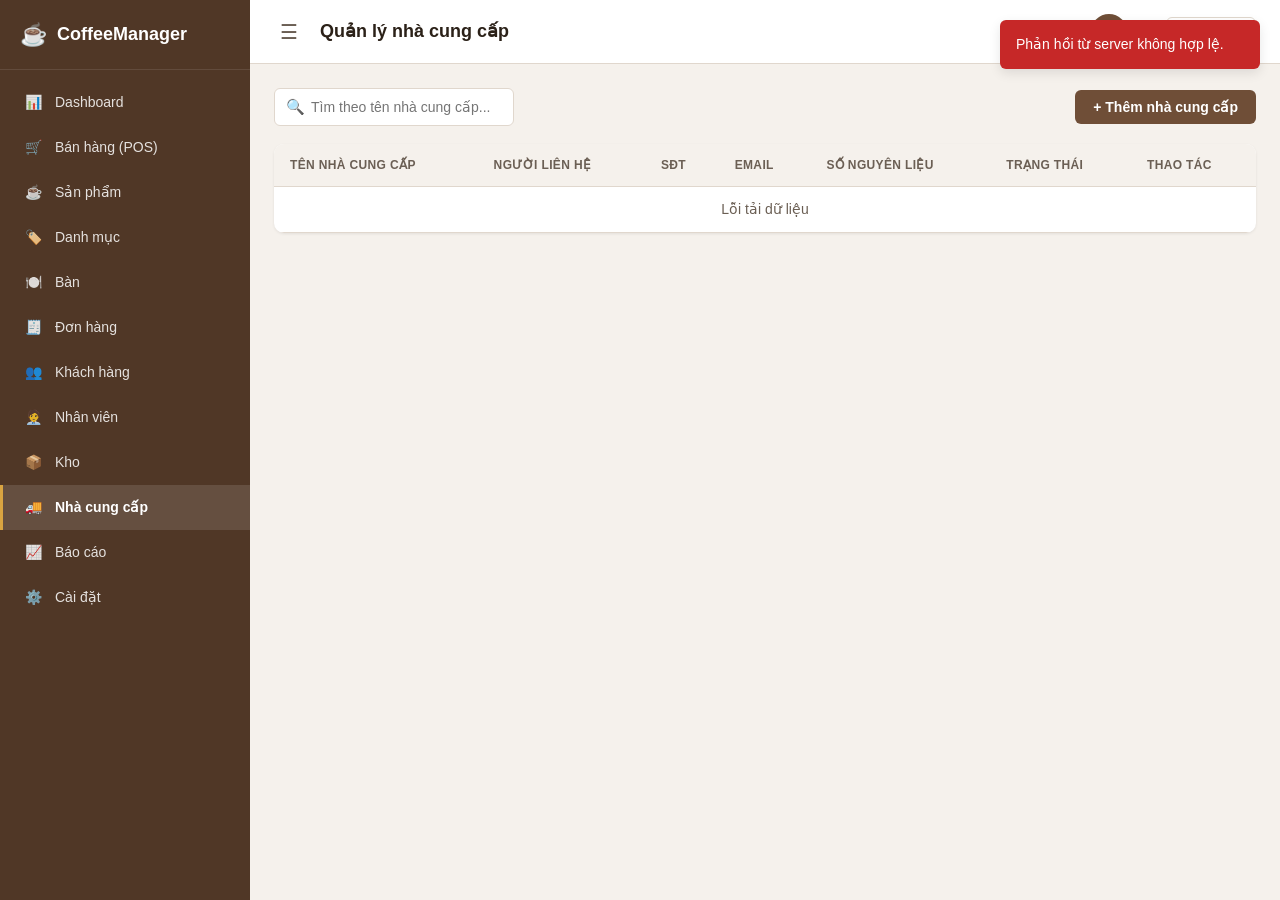
<file: pages/suppliers.html>
<!--
    FILE: pages/suppliers.html
    -----------------------------------------------------------------------
    1. File này dùng để làm gì?
       Trang quản lý nhà cung cấp: danh sách, tìm kiếm, thêm, sửa, xóa,
       thông tin liên hệ.
    2. File này giao tiếp với file nào?
       ../assets/css/common.css, suppliers.css, responsive.css
       ../assets/js/api.js, common.js, suppliers.js
    3. File này gọi API nào? (thông qua suppliers.js)
       backend/api/suppliers/list.php, create.php, update.php, delete.php
    4. Dữ liệu đi theo hướng nào?
       Trang load -> suppliers.js gọi list.php -> render bảng
       Thêm/sửa/xóa -> gọi create/update/delete.php -> SQL Server -> JSON
       -> suppliers.js load lại bảng
    -----------------------------------------------------------------------
-->
<!DOCTYPE html>
<html lang="vi">
<head>
    <meta charset="UTF-8">
    <meta name="viewport" content="width=device-width, initial-scale=1.0">
    <title>Nhà cung cấp - CoffeeManager</title>
    <link rel="stylesheet" href="../assets/css/common.css">
    <link rel="stylesheet" href="../assets/css/suppliers.css">
    <link rel="stylesheet" href="../assets/css/responsive.css">
</head>
<body>

    <div class="app-layout">

        <!-- ===== SIDEBAR ===== -->
        <aside class="sidebar" id="app-sidebar">
            <div class="sidebar-logo">
                <span class="icon">☕</span>
                <span class="logo-text">CoffeeManager</span>
            </div>
            <ul class="sidebar-menu">
                <li><a href="../index.html"><span class="menu-icon">📊</span><span>Dashboard</span></a></li>
                <li><a href="pos.html"><span class="menu-icon">🛒</span><span>Bán hàng (POS)</span></a></li>
                <li><a href="products.html"><span class="menu-icon">☕</span><span>Sản phẩm</span></a></li>
                <li><a href="categories.html"><span class="menu-icon">🏷️</span><span>Danh mục</span></a></li>
                <li><a href="tables.html"><span class="menu-icon">🍽️</span><span>Bàn</span></a></li>
                <li><a href="orders.html"><span class="menu-icon">🧾</span><span>Đơn hàng</span></a></li>
                <li><a href="customers.html"><span class="menu-icon">👥</span><span>Khách hàng</span></a></li>
                <li><a href="employees.html"><span class="menu-icon">🧑‍💼</span><span>Nhân viên</span></a></li>
                <li><a href="inventory.html"><span class="menu-icon">📦</span><span>Kho</span></a></li>
                <li><a href="suppliers.html" class="active"><span class="menu-icon">🚚</span><span>Nhà cung cấp</span></a></li>
                <li><a href="reports.html"><span class="menu-icon">📈</span><span>Báo cáo</span></a></li>
                <li><a href="settings.html"><span class="menu-icon">⚙️</span><span>Cài đặt</span></a></li>
            </ul>
        </aside>

        <div class="main-content">
            <!-- ===== HEADER ===== -->
            <header class="header">
                <div class="header-left">
                    <button class="header-toggle-btn" id="sidebar-toggle-btn">☰</button>
                    <h1 class="header-title">Quản lý nhà cung cấp</h1>
                </div>
                <div class="header-right">
                    <div class="header-user">
                        <div class="avatar" id="current-user-avatar">A</div>
                        <div>
                            <div class="user-name" id="current-user-name">...</div>
                            <div class="user-role" id="current-user-role">...</div>
                        </div>
                    </div>
                    <button class="btn btn-secondary btn-sm" id="logout-btn">Đăng xuất</button>
                </div>
            </header>

            <main class="page-body">

                <div class="toolbar">
                    <div class="search-box">
                        <span class="icon">🔍</span>
                        <input type="text" id="search-input" class="form-control" placeholder="Tìm theo tên nhà cung cấp...">
                    </div>
                    <button class="btn btn-primary" id="add-supplier-btn">+ Thêm nhà cung cấp</button>
                </div>

                <div class="table-wrapper">
                    <table class="data-table">
                        <thead>
                            <tr>
                                <th>Tên nhà cung cấp</th>
                                <th>Người liên hệ</th>
                                <th>SĐT</th>
                                <th>Email</th>
                                <th>Số nguyên liệu</th>
                                <th>Trạng thái</th>
                                <th>Thao tác</th>
                            </tr>
                        </thead>
                        <tbody id="suppliers-tbody">
                            <tr><td colspan="7" class="table-empty">Đang tải...</td></tr>
                        </tbody>
                    </table>
                </div>

            </main>
        </div>
    </div>

    <!-- ===== MODAL: Thêm / Sửa nhà cung cấp ===== -->
    <div class="modal-overlay hidden" id="supplier-modal">
        <div class="modal-box">
            <div class="modal-header">
                <h3 id="supplier-modal-title">Thêm nhà cung cấp</h3>
                <button class="modal-close-btn" onclick="closeModal('supplier-modal')">✕</button>
            </div>
            <form id="supplier-form">
                <div class="modal-body">
                    <input type="hidden" id="supplier-id">

                    <div class="form-group">
                        <label class="form-label">Tên nhà cung cấp *</label>
                        <input type="text" id="supplier-name" class="form-control" required>
                    </div>

                    <div class="form-group">
                        <label class="form-label">Người liên hệ</label>
                        <input type="text" id="supplier-contact" class="form-control">
                    </div>

                    <div class="form-row">
                        <div class="form-group">
                            <label class="form-label">Số điện thoại</label>
                            <input type="text" id="supplier-phone" class="form-control">
                        </div>
                        <div class="form-group">
                            <label class="form-label">Email</label>
                            <input type="email" id="supplier-email" class="form-control">
                        </div>
                    </div>

                    <div class="form-group">
                        <label class="form-label">Địa chỉ</label>
                        <input type="text" id="supplier-address" class="form-control">
                    </div>

                    <div class="form-group">
                        <label class="form-label">Trạng thái</label>
                        <select id="supplier-status" class="form-control">
                            <option value="1">Đang hợp tác</option>
                            <option value="0">Ngừng hợp tác</option>
                        </select>
                    </div>
                </div>
                <div class="modal-footer">
                    <button type="button" class="btn btn-secondary" onclick="closeModal('supplier-modal')">Hủy</button>
                    <button type="submit" class="btn btn-primary" id="supplier-submit-btn">Lưu</button>
                </div>
            </form>
        </div>
    </div>

    <!-- Thứ tự nhúng JS: api.js -> common.js -> suppliers.js -->
    <script src="../assets/js/api.js"></script>
    <script src="../assets/js/common.js"></script>
    <script src="../assets/js/suppliers.js"></script>
</body>
</html>
</file>
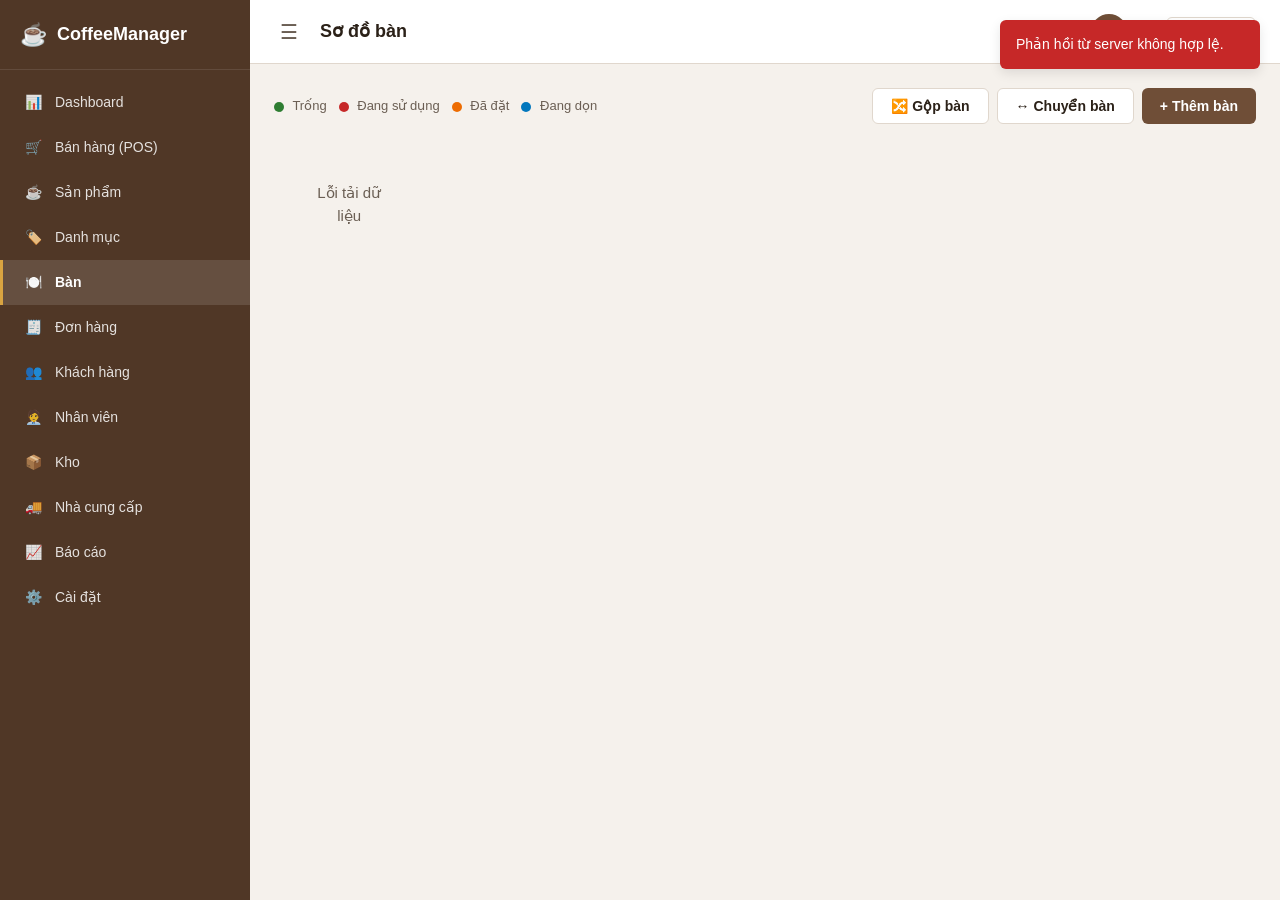
<file: pages/tables.html>
<!--
    FILE: pages/tables.html
    -----------------------------------------------------------------------
    1. File này dùng để làm gì?
       Hiển thị sơ đồ bàn dạng lưới, màu theo trạng thái. Cho phép thêm,
       sửa, xóa, chuyển bàn, gộp bàn.
    2. File này giao tiếp với file nào?
       ../assets/css/common.css, tables.css, responsive.css
       ../assets/js/api.js, common.js, tables.js
    3. File này gọi API nào? (thông qua tables.js)
       backend/api/tables/list.php, create.php, update.php, delete.php,
       transfer.php, merge.php
    4. Dữ liệu đi theo hướng nào?
       Trang load -> tables.js gọi list.php -> render lưới thẻ bàn
       Thêm/sửa/xóa/chuyển/gộp -> gọi API tương ứng -> SQL Server -> JSON
       -> tables.js load lại sơ đồ
    -----------------------------------------------------------------------
-->
<!DOCTYPE html>
<html lang="vi">
<head>
    <meta charset="UTF-8">
    <meta name="viewport" content="width=device-width, initial-scale=1.0">
    <title>Bàn - CoffeeManager</title>
    <link rel="stylesheet" href="../assets/css/common.css">
    <link rel="stylesheet" href="../assets/css/tables.css">
    <link rel="stylesheet" href="../assets/css/responsive.css">
</head>
<body>

    <div class="app-layout">

        <!-- ===== SIDEBAR ===== -->
        <aside class="sidebar" id="app-sidebar">
            <div class="sidebar-logo">
                <span class="icon">☕</span>
                <span class="logo-text">CoffeeManager</span>
            </div>
            <ul class="sidebar-menu">
                <li><a href="../index.html"><span class="menu-icon">📊</span><span>Dashboard</span></a></li>
                <li><a href="pos.html"><span class="menu-icon">🛒</span><span>Bán hàng (POS)</span></a></li>
                <li><a href="products.html"><span class="menu-icon">☕</span><span>Sản phẩm</span></a></li>
                <li><a href="categories.html"><span class="menu-icon">🏷️</span><span>Danh mục</span></a></li>
                <li><a href="tables.html" class="active"><span class="menu-icon">🍽️</span><span>Bàn</span></a></li>
                <li><a href="orders.html"><span class="menu-icon">🧾</span><span>Đơn hàng</span></a></li>
                <li><a href="customers.html"><span class="menu-icon">👥</span><span>Khách hàng</span></a></li>
                <li><a href="employees.html"><span class="menu-icon">🧑‍💼</span><span>Nhân viên</span></a></li>
                <li><a href="inventory.html"><span class="menu-icon">📦</span><span>Kho</span></a></li>
                <li><a href="suppliers.html"><span class="menu-icon">🚚</span><span>Nhà cung cấp</span></a></li>
                <li><a href="reports.html"><span class="menu-icon">📈</span><span>Báo cáo</span></a></li>
                <li><a href="settings.html"><span class="menu-icon">⚙️</span><span>Cài đặt</span></a></li>
            </ul>
        </aside>

        <div class="main-content">
            <!-- ===== HEADER ===== -->
            <header class="header">
                <div class="header-left">
                    <button class="header-toggle-btn" id="sidebar-toggle-btn">☰</button>
                    <h1 class="header-title">Sơ đồ bàn</h1>
                </div>
                <div class="header-right">
                    <div class="header-user">
                        <div class="avatar" id="current-user-avatar">A</div>
                        <div>
                            <div class="user-name" id="current-user-name">...</div>
                            <div class="user-role" id="current-user-role">...</div>
                        </div>
                    </div>
                    <button class="btn btn-secondary btn-sm" id="logout-btn">Đăng xuất</button>
                </div>
            </header>

            <main class="page-body">

                <div class="toolbar">
                    <!-- Chú thích màu trạng thái -->
                    <div class="flex gap-12 table-legend">
                        <span><span class="legend-dot status-empty"></span> Trống</span>
                        <span><span class="legend-dot status-in-use"></span> Đang sử dụng</span>
                        <span><span class="legend-dot status-reserved"></span> Đã đặt</span>
                        <span><span class="legend-dot status-cleaning"></span> Đang dọn</span>
                    </div>
                    <div class="flex gap-8">
                        <button class="btn btn-secondary" id="merge-table-btn">🔀 Gộp bàn</button>
                        <button class="btn btn-secondary" id="transfer-table-btn">↔ Chuyển bàn</button>
                        <button class="btn btn-primary" id="add-table-btn">+ Thêm bàn</button>
                    </div>
                </div>

                <div id="tables-grid" class="tables-grid">
                    <p class="table-empty">Đang tải...</p>
                </div>

            </main>
        </div>
    </div>

    <!-- ===== MODAL: Thêm / Sửa bàn ===== -->
    <div class="modal-overlay hidden" id="table-modal">
        <div class="modal-box">
            <div class="modal-header">
                <h3 id="table-modal-title">Thêm bàn</h3>
                <button class="modal-close-btn" onclick="closeModal('table-modal')">✕</button>
            </div>
            <form id="table-form">
                <div class="modal-body">
                    <input type="hidden" id="table-id">
                    <div class="form-group">
                        <label class="form-label">Tên bàn *</label>
                        <input type="text" id="table-name" class="form-control" placeholder="vd: Bàn 06" required>
                    </div>
                    <div class="form-group">
                        <label class="form-label">Sức chứa (số người)</label>
                        <input type="number" id="table-capacity" class="form-control" min="1" value="4">
                    </div>
                    <div class="form-group" id="table-status-group" style="display:none;">
                        <label class="form-label">Trạng thái</label>
                        <select id="table-status" class="form-control">
                            <option value="EMPTY">Trống</option>
                            <option value="IN_USE">Đang sử dụng</option>
                            <option value="RESERVED">Đã đặt</option>
                            <option value="CLEANING">Đang dọn</option>
                        </select>
                    </div>
                </div>
                <div class="modal-footer">
                    <button type="button" class="btn btn-secondary" onclick="closeModal('table-modal')">Hủy</button>
                    <button type="submit" class="btn btn-primary" id="table-submit-btn">Lưu</button>
                </div>
            </form>
        </div>
    </div>

    <!-- ===== MODAL: Chuyển bàn ===== -->
    <div class="modal-overlay hidden" id="transfer-modal">
        <div class="modal-box">
            <div class="modal-header">
                <h3>Chuyển bàn</h3>
                <button class="modal-close-btn" onclick="closeModal('transfer-modal')">✕</button>
            </div>
            <form id="transfer-form">
                <div class="modal-body">
                    <div class="form-group">
                        <label class="form-label">Từ bàn (đang có khách) *</label>
                        <select id="transfer-from" class="form-control" required></select>
                    </div>
                    <div class="form-group">
                        <label class="form-label">Đến bàn (đang trống) *</label>
                        <select id="transfer-to" class="form-control" required></select>
                    </div>
                </div>
                <div class="modal-footer">
                    <button type="button" class="btn btn-secondary" onclick="closeModal('transfer-modal')">Hủy</button>
                    <button type="submit" class="btn btn-primary">Chuyển bàn</button>
                </div>
            </form>
        </div>
    </div>

    <!-- ===== MODAL: Gộp bàn ===== -->
    <div class="modal-overlay hidden" id="merge-modal">
        <div class="modal-box">
            <div class="modal-header">
                <h3>Gộp bàn</h3>
                <button class="modal-close-btn" onclick="closeModal('merge-modal')">✕</button>
            </div>
            <form id="merge-form">
                <div class="modal-body">
                    <p class="text-muted mb-16">Toàn bộ món của "bàn nguồn" sẽ được gộp vào "bàn đích". Bàn nguồn sẽ chuyển về trạng thái Trống.</p>
                    <div class="form-group">
                        <label class="form-label">Bàn nguồn (sẽ gộp đi) *</label>
                        <select id="merge-source" class="form-control" required></select>
                    </div>
                    <div class="form-group">
                        <label class="form-label">Bàn đích (giữ lại) *</label>
                        <select id="merge-target" class="form-control" required></select>
                    </div>
                </div>
                <div class="modal-footer">
                    <button type="button" class="btn btn-secondary" onclick="closeModal('merge-modal')">Hủy</button>
                    <button type="submit" class="btn btn-primary">Gộp bàn</button>
                </div>
            </form>
        </div>
    </div>

    <!-- Thứ tự nhúng JS: api.js -> common.js -> tables.js -->
    <script src="../assets/js/api.js"></script>
    <script src="../assets/js/common.js"></script>
    <script src="../assets/js/tables.js"></script>
</body>
</html>
</file>
<file: assets/css/common.css>
/* =========================================================================
   FILE: assets/css/common.css
   MỤC ĐÍCH: CSS dùng chung cho TOÀN BỘ website (mọi trang đều nhúng file này)
   NỘI DUNG: CSS Reset, biến màu, Header, Sidebar, Button, Form, Modal,
             Table, Card, Toast, Loading, Badge, Pagination
   LƯU Ý: Chỉ để CSS DÙNG CHUNG ở đây. CSS riêng của từng trang (vd: layout
          đặc biệt của POS) phải để trong file css riêng (pos.css...).
   ========================================================================= */

/* ---------- 1. Biến màu & font dùng chung (CSS Variables) ---------- */
:root {
    --color-primary: #6f4e37;      /* màu nâu cà phê - màu chủ đạo */
    --color-primary-dark: #503726;
    --color-primary-light: #a9744f;
    --color-secondary: #d9a441;    /* màu vàng caramel - màu nhấn */
    --color-success: #2e7d32;
    --color-danger: #c62828;
    --color-warning: #ed6c02;
    --color-info: #0277bd;

    --color-bg: #f5f1ec;
    --color-surface: #ffffff;
    --color-border: #e0d7cd;
    --color-text: #2b2118;
    --color-text-muted: #6b5f54;

    --sidebar-width: 250px;
    --sidebar-width-collapsed: 70px;
    --header-height: 64px;

    --radius-sm: 6px;
    --radius-md: 10px;
    --radius-lg: 16px;

    --shadow-sm: 0 1px 3px rgba(0,0,0,0.08);
    --shadow-md: 0 4px 12px rgba(0,0,0,0.10);

    --font-main: "Segoe UI", "Roboto", Arial, sans-serif;
}

/* ---------- 2. CSS Reset ---------- */
* { margin: 0; padding: 0; box-sizing: border-box; }

html, body {
    height: 100%;
    font-family: var(--font-main);
    background-color: var(--color-bg);
    color: var(--color-text);
    font-size: 15px;
    line-height: 1.5;
}

a { text-decoration: none; color: inherit; }
ul { list-style: none; }
button { font-family: inherit; cursor: pointer; border: none; background: none; }
input, select, textarea { font-family: inherit; font-size: inherit; }
img { max-width: 100%; display: block; }

/* ---------- 3. Layout tổng: Sidebar + Header + Nội dung ---------- */
.app-layout {
    display: flex;
    min-height: 100vh;
}

/* ---------- 4. Sidebar ---------- */
.sidebar {
    width: var(--sidebar-width);
    background-color: var(--color-primary-dark);
    color: #fff;
    flex-shrink: 0;
    transition: width 0.2s ease;
    position: sticky;
    top: 0;
    height: 100vh;
    overflow-y: auto;
}
.sidebar.collapsed { width: var(--sidebar-width-collapsed); }

.sidebar-logo {
    display: flex;
    align-items: center;
    gap: 10px;
    padding: 18px 20px;
    font-size: 18px;
    font-weight: 700;
    border-bottom: 1px solid rgba(255,255,255,0.1);
    white-space: nowrap;
    overflow: hidden;
}
.sidebar-logo span.icon { font-size: 22px; }

.sidebar-menu { padding: 10px 0; }
.sidebar-menu li a {
    display: flex;
    align-items: center;
    gap: 12px;
    padding: 12px 20px;
    color: rgba(255,255,255,0.85);
    font-size: 14px;
    white-space: nowrap;
    overflow: hidden;
    border-left: 3px solid transparent;
    transition: background-color 0.15s;
}
.sidebar-menu li a:hover { background-color: rgba(255,255,255,0.08); }
.sidebar-menu li a.active {
    background-color: rgba(255,255,255,0.12);
    border-left-color: var(--color-secondary);
    color: #fff;
    font-weight: 600;
}
.sidebar-menu li a .menu-icon { width: 20px; text-align: center; }

/* ---------- 5. Header ---------- */
.main-content { flex: 1; display: flex; flex-direction: column; min-width: 0; }

.header {
    height: var(--header-height);
    background-color: var(--color-surface);
    border-bottom: 1px solid var(--color-border);
    display: flex;
    align-items: center;
    justify-content: space-between;
    padding: 0 24px;
    position: sticky;
    top: 0;
    z-index: 10;
}
.header-left { display: flex; align-items: center; gap: 16px; }
.header-toggle-btn {
    font-size: 20px;
    color: var(--color-text-muted);
    padding: 6px;
    border-radius: var(--radius-sm);
}
.header-toggle-btn:hover { background-color: var(--color-bg); }
.header-title { font-size: 18px; font-weight: 600; }

.header-right { display: flex; align-items: center; gap: 18px; }
.header-user { display: flex; align-items: center; gap: 10px; cursor: pointer; }
.header-user .avatar {
    width: 36px; height: 36px; border-radius: 50%;
    background-color: var(--color-primary);
    color: #fff; display: flex; align-items: center; justify-content: center;
    font-weight: 700;
}
.header-user .user-name { font-size: 14px; font-weight: 600; }
.header-user .user-role { font-size: 12px; color: var(--color-text-muted); }

.page-body { padding: 24px; flex: 1; }

/* ---------- 6. Button ---------- */
.btn {
    display: inline-flex;
    align-items: center;
    justify-content: center;
    gap: 6px;
    padding: 9px 18px;
    border-radius: var(--radius-sm);
    font-size: 14px;
    font-weight: 600;
    transition: opacity 0.15s, transform 0.05s;
    white-space: nowrap;
}
.btn:active { transform: scale(0.98); }
.btn-primary { background-color: var(--color-primary); color: #fff; }
.btn-primary:hover { background-color: var(--color-primary-dark); }
.btn-secondary { background-color: #fff; color: var(--color-text); border: 1px solid var(--color-border); }
.btn-secondary:hover { background-color: var(--color-bg); }
.btn-success { background-color: var(--color-success); color: #fff; }
.btn-danger { background-color: var(--color-danger); color: #fff; }
.btn-warning { background-color: var(--color-warning); color: #fff; }
.btn-sm { padding: 6px 12px; font-size: 13px; }
.btn-icon { padding: 8px; border-radius: var(--radius-sm); }
.btn:disabled { opacity: 0.5; cursor: not-allowed; }

/* ---------- 7. Form ---------- */
.form-group { margin-bottom: 16px; }
.form-label { display: block; margin-bottom: 6px; font-size: 13px; font-weight: 600; color: var(--color-text-muted); }
.form-control {
    width: 100%;
    padding: 10px 12px;
    border: 1px solid var(--color-border);
    border-radius: var(--radius-sm);
    background-color: #fff;
    font-size: 14px;
}
.form-control:focus { outline: none; border-color: var(--color-primary); box-shadow: 0 0 0 3px rgba(111,78,55,0.12); }
.form-row { display: flex; gap: 16px; }
.form-row .form-group { flex: 1; }
.form-error { color: var(--color-danger); font-size: 12px; margin-top: 4px; }
.form-control.has-error { border-color: var(--color-danger); }

/* ---------- 8. Modal ---------- */
.modal-overlay {
    position: fixed; inset: 0;
    background-color: rgba(0,0,0,0.45);
    display: flex; align-items: center; justify-content: center;
    z-index: 1000;
    padding: 16px;
}
.modal-overlay.hidden { display: none; }
.modal-box {
    background-color: #fff;
    border-radius: var(--radius-md);
    width: 100%;
    max-width: 520px;
    max-height: 90vh;
    display: flex;
    flex-direction: column;
    box-shadow: var(--shadow-md);
}
.modal-box.modal-lg { max-width: 800px; }
.modal-header {
    display: flex; align-items: center; justify-content: space-between;
    padding: 18px 20px; border-bottom: 1px solid var(--color-border);
}
.modal-header h3 { font-size: 16px; font-weight: 700; }
.modal-close-btn { font-size: 20px; color: var(--color-text-muted); }
.modal-body { padding: 20px; overflow-y: auto; }
.modal-footer {
    padding: 16px 20px; border-top: 1px solid var(--color-border);
    display: flex; justify-content: flex-end; gap: 10px;
}

/* ---------- 9. Table ---------- */
.table-wrapper { overflow-x: auto; background: #fff; border-radius: var(--radius-md); box-shadow: var(--shadow-sm); }
.data-table { width: 100%; border-collapse: collapse; min-width: 600px; }
.data-table th {
    text-align: left; padding: 12px 16px; background-color: var(--color-bg);
    font-size: 12px; text-transform: uppercase; letter-spacing: 0.03em;
    color: var(--color-text-muted); border-bottom: 1px solid var(--color-border);
    white-space: nowrap;
}
.data-table td { padding: 12px 16px; border-bottom: 1px solid var(--color-border); font-size: 14px; }
.data-table tbody tr:hover { background-color: #faf7f3; }
.data-table .actions-cell { display: flex; gap: 8px; }
.table-empty { text-align: center; padding: 40px; color: var(--color-text-muted); }

/* ---------- 10. Card ---------- */
.card {
    background-color: #fff;
    border-radius: var(--radius-md);
    box-shadow: var(--shadow-sm);
    padding: 18px;
}
.card-title { font-size: 14px; color: var(--color-text-muted); margin-bottom: 6px; }
.card-value { font-size: 26px; font-weight: 700; }

/* ---------- 11. Toast (thông báo nổi) ---------- */
#toast-container {
    position: fixed; top: 20px; right: 20px; z-index: 2000;
    display: flex; flex-direction: column; gap: 10px;
}
.toast {
    min-width: 260px; max-width: 360px;
    padding: 14px 16px; border-radius: var(--radius-sm);
    color: #fff; font-size: 14px; box-shadow: var(--shadow-md);
    animation: toast-in 0.2s ease;
}
.toast-success { background-color: var(--color-success); }
.toast-error { background-color: var(--color-danger); }
.toast-warning { background-color: var(--color-warning); }
.toast-info { background-color: var(--color-info); }
@keyframes toast-in { from { transform: translateX(30px); opacity: 0; } to { transform: translateX(0); opacity: 1; } }

/* ---------- 12. Loading ---------- */
.loading-spinner {
    display: inline-block; width: 18px; height: 18px;
    border: 2px solid rgba(255,255,255,0.4); border-top-color: #fff;
    border-radius: 50%; animation: spin 0.6s linear infinite;
}
.loading-spinner.dark { border-color: rgba(111,78,55,0.25); border-top-color: var(--color-primary); }
@keyframes spin { to { transform: rotate(360deg); } }
.loading-overlay {
    display: flex; align-items: center; justify-content: center; padding: 40px; color: var(--color-text-muted);
}

/* ---------- 13. Badge ---------- */
.badge { display: inline-block; padding: 3px 10px; border-radius: 20px; font-size: 12px; font-weight: 600; }
.badge-success { background-color: #e5f4e5; color: var(--color-success); }
.badge-danger { background-color: #fbe6e6; color: var(--color-danger); }
.badge-warning { background-color: #fdf1e0; color: var(--color-warning); }
.badge-info { background-color: #e2f1fb; color: var(--color-info); }
.badge-muted { background-color: #ece8e3; color: var(--color-text-muted); }

/* ---------- 14. Pagination ---------- */
.pagination { display: flex; align-items: center; justify-content: flex-end; gap: 6px; margin-top: 16px; }
.pagination button {
    min-width: 32px; height: 32px; border-radius: var(--radius-sm);
    border: 1px solid var(--color-border); background: #fff; font-size: 13px;
}
.pagination button.active { background-color: var(--color-primary); color: #fff; border-color: var(--color-primary); }
.pagination button:disabled { opacity: 0.4; cursor: not-allowed; }

/* ---------- 15. Tiện ích chung ---------- */
.text-muted { color: var(--color-text-muted); }
.text-danger { color: var(--color-danger); }
.text-success { color: var(--color-success); }
.flex { display: flex; }
.flex-between { display: flex; align-items: center; justify-content: space-between; }
.gap-8 { gap: 8px; }
.gap-12 { gap: 12px; }
.mb-16 { margin-bottom: 16px; }
.toolbar { display: flex; align-items: center; justify-content: space-between; margin-bottom: 18px; gap: 12px; flex-wrap: wrap; }
.search-box { position: relative; }
.search-box input { padding-left: 36px; min-width: 240px; }
.search-box .icon { position: absolute; left: 12px; top: 50%; transform: translateY(-50%); color: var(--color-text-muted); }
</file>
<file: assets/css/dashboard.css>
/* =========================================================================
   FILE: assets/css/dashboard.css
   MỤC ĐÍCH: CSS đặc thù cho trang Dashboard (index.html) - chỉ trang này
             mới nhúng file CSS này.
   ========================================================================= */

.stats-grid {
    display: grid;
    grid-template-columns: repeat(auto-fit, minmax(180px, 1fr));
    gap: 16px;
}

.dashboard-columns {
    display: grid;
    grid-template-columns: 2fr 1fr;
    gap: 16px;
}

@media (max-width: 900px) {
    .dashboard-columns { grid-template-columns: 1fr; }
}

/* Biểu đồ doanh thu 7 ngày - vẽ bằng các cột div đơn giản (không cần thư viện) */
.revenue-chart {
    display: flex;
    align-items: flex-end;
    gap: 14px;
    height: 180px;
    padding-top: 10px;
}
.revenue-chart .bar-column {
    flex: 1;
    display: flex;
    flex-direction: column;
    align-items: center;
    justify-content: flex-end;
    height: 100%;
}
.revenue-chart .bar {
    width: 100%;
    max-width: 40px;
    background-color: var(--color-primary);
    border-radius: 4px 4px 0 0;
    transition: height 0.3s ease;
    min-height: 2px;
}
.revenue-chart .bar-value {
    font-size: 11px;
    color: var(--color-text-muted);
    margin-bottom: 4px;
    white-space: nowrap;
}
.revenue-chart .bar-label {
    font-size: 12px;
    color: var(--color-text-muted);
    margin-top: 6px;
}

/* Danh sách sản phẩm bán chạy */
.best-selling-list li {
    display: flex;
    align-items: center;
    justify-content: space-between;
    padding: 10px 0;
    border-bottom: 1px solid var(--color-border);
    font-size: 14px;
}
.best-selling-list li:last-child { border-bottom: none; }
.best-selling-list .product-name { font-weight: 600; }
.best-selling-list .product-sold { color: var(--color-text-muted); font-size: 12px; }
</file>
<file: assets/css/responsive.css>
/* =========================================================================
   FILE: assets/css/responsive.css
   MỤC ĐÍCH: CSS responsive dùng chung cho mọi trang (Desktop/Tablet/Mobile)
   LƯU Ý: Nhúng file này SAU common.css và sau CSS riêng của từng trang,
          để các rule @media ở đây có độ ưu tiên ghi đè khi cần.
   ========================================================================= */

/* ---------- Tablet: <= 1024px ---------- */
@media (max-width: 1024px) {
    .sidebar { position: fixed; left: 0; top: 0; z-index: 100; }
    .sidebar:not(.mobile-open) { transform: translateX(-100%); }
    .main-content { margin-left: 0; }
    .form-row { flex-direction: column; gap: 0; }
}

/* ---------- Mobile: <= 640px ---------- */
@media (max-width: 640px) {
    .header { padding: 0 14px; }
    .header-user .user-role { display: none; }
    .page-body { padding: 14px; }
    .toolbar { flex-direction: column; align-items: stretch; }
    .search-box input { width: 100%; }
    .modal-box { max-width: 100%; }
    .card-value { font-size: 20px; }
}
</file>
<file: assets/css/categories.css>
/* =========================================================================
   FILE: assets/css/categories.css
   MỤC ĐÍCH: CSS đặc thù cho trang Danh mục (pages/categories.html)
   ========================================================================= */

.category-name-cell { font-weight: 600; }

.product-count-badge {
    display: inline-block;
    min-width: 22px;
    padding: 2px 8px;
    border-radius: 20px;
    background-color: var(--color-bg);
    color: var(--color-text-muted);
    font-size: 12px;
    text-align: center;
}
</file>
<file: assets/css/customers.css>
/* =========================================================================
   FILE: assets/css/customers.css
   MỤC ĐÍCH: CSS đặc thù cho trang Khách hàng (pages/customers.html)
   ========================================================================= */

.customer-name-cell { font-weight: 600; }

.loyalty-points-badge {
    display: inline-flex;
    align-items: center;
    gap: 4px;
    padding: 3px 10px;
    border-radius: 20px;
    background-color: #fdf1e0;
    color: var(--color-warning);
    font-size: 12px;
    font-weight: 700;
}
</file>
<file: assets/css/employees.css>
/* =========================================================================
   FILE: assets/css/employees.css
   MỤC ĐÍCH: CSS đặc thù cho trang Nhân viên (pages/employees.html)
   ========================================================================= */

.employee-name-cell { font-weight: 600; }

.role-badge-Admin { background-color: #fbe6e6; color: var(--color-danger); }
.role-badge-Manager { background-color: #fdf1e0; color: var(--color-warning); }
.role-badge-Cashier { background-color: #e2f1fb; color: var(--color-info); }
.role-badge-Staff { background-color: #ece8e3; color: var(--color-text-muted); }
</file>
<file: assets/css/inventory.css>
/* =========================================================================
   FILE: assets/css/inventory.css
   MỤC ĐÍCH: CSS đặc thù cho trang Kho (pages/inventory.html)
   ========================================================================= */

.ingredient-name-cell { font-weight: 600; }

.stock-value { font-weight: 700; }
.stock-value.low-stock { color: var(--color-danger); }

.low-stock-alert {
    background-color: #fbe6e6;
    color: var(--color-danger);
    border: 1px solid #f3c9c9;
    border-radius: var(--radius-sm);
    padding: 12px 16px;
    margin-bottom: 16px;
    font-size: 13px;
    font-weight: 600;
}

.transaction-type-badge-IMPORT { background-color: #e5f4e5; color: var(--color-success); }
.transaction-type-badge-EXPORT { background-color: #fbe6e6; color: var(--color-danger); }
.transaction-type-badge-ADJUST { background-color: #fdf1e0; color: var(--color-warning); }
</file>
<file: assets/css/orders.css>
/* =========================================================================
   FILE: assets/css/orders.css
   MỤC ĐÍCH: CSS đặc thù cho trang Đơn hàng (pages/orders.html)
   ========================================================================= */

.orders-filter-bar {
    display: flex;
    align-items: center;
    gap: 10px;
    flex-wrap: wrap;
}
.orders-filter-bar .form-control { width: auto; }

/* ---------- Chi tiết đơn hàng trong modal ---------- */
.order-info-grid {
    display: grid;
    grid-template-columns: 1fr 1fr;
    gap: 10px 20px;
    margin-bottom: 18px;
    font-size: 14px;
}
.order-info-grid .label { color: var(--color-text-muted); font-size: 12px; }
.order-info-grid .value { font-weight: 600; }

.order-items-table { width: 100%; border-collapse: collapse; margin-bottom: 14px; }
.order-items-table th, .order-items-table td {
    padding: 8px 10px; text-align: left; border-bottom: 1px solid var(--color-border); font-size: 13px;
}
.order-items-table th { color: var(--color-text-muted); font-size: 11px; text-transform: uppercase; }
.order-items-table .text-right { text-align: right; }

.order-totals { margin-left: auto; width: 260px; }
.order-totals .pos-summary-row { font-size: 13px; }

/* ---------- Vùng in hóa đơn ----------
   Mặc định ẩn hoàn toàn khỏi giao diện, chỉ hiển thị khi gọi window.print()
   nhờ @media print bên dưới. Cách làm này giúp hóa đơn in ra gọn gàng,
   không lẫn Sidebar/Header/Modal của trang quản trị. */
.invoice-print-area { display: none; }

@media print {
    body * { visibility: hidden; }
    .invoice-print-area, .invoice-print-area * { visibility: visible; }
    .invoice-print-area {
        display: block;
        position: absolute;
        top: 0; left: 0;
        width: 100%;
        padding: 20px;
        font-family: "Courier New", monospace;
    }
    .invoice-print-area h2 { text-align: center; margin-bottom: 6px; }
    .invoice-print-area .invoice-line { display: flex; justify-content: space-between; font-size: 13px; margin: 4px 0; }
    .invoice-print-area hr { border: none; border-top: 1px dashed #000; margin: 10px 0; }
}
</file>
<file: assets/css/pos.css>
/* =========================================================================
   FILE: assets/css/pos.css
   MỤC ĐÍCH: CSS đặc thù cho trang POS (pages/pos.html)
   LAYOUT: 2 cột - Sản phẩm bên trái (co giãn), Giỏ hàng bên phải (cố định)
   ========================================================================= */

.pos-body {
    display: flex;
    gap: 16px;
    padding: 16px;
    flex: 1;
    min-height: 0; /* cho phép các cột con tự scroll riêng */
}

/* ---------- Cột trái: sản phẩm ---------- */
.pos-products-panel {
    flex: 1;
    display: flex;
    flex-direction: column;
    min-width: 0;
}

.pos-toolbar {
    display: flex;
    gap: 10px;
    margin-bottom: 14px;
}
.pos-toolbar #pos-table-select { width: 220px; }

.pos-category-tabs {
    display: flex;
    gap: 8px;
    overflow-x: auto;
    padding-bottom: 10px;
    margin-bottom: 10px;
    flex-wrap: nowrap;
}
.category-tab {
    padding: 8px 16px;
    border-radius: 20px;
    background-color: #fff;
    border: 1px solid var(--color-border);
    font-size: 13px;
    font-weight: 600;
    white-space: nowrap;
    color: var(--color-text-muted);
}
.category-tab.active {
    background-color: var(--color-primary);
    border-color: var(--color-primary);
    color: #fff;
}

.pos-products-grid {
    display: grid;
    grid-template-columns: repeat(auto-fill, minmax(150px, 1fr));
    gap: 14px;
    overflow-y: auto;
    padding-bottom: 20px;
}

.pos-product-card {
    background-color: #fff;
    border-radius: var(--radius-md);
    box-shadow: var(--shadow-sm);
    padding: 12px;
    cursor: pointer;
    transition: transform 0.1s, box-shadow 0.1s;
    text-align: center;
}
.pos-product-card:hover { transform: translateY(-2px); box-shadow: var(--shadow-md); }
.pos-product-card .pos-product-thumb {
    width: 100%; height: 90px; border-radius: var(--radius-sm);
    background-color: var(--color-bg);
    display: flex; align-items: center; justify-content: center;
    font-size: 30px; margin-bottom: 8px; overflow: hidden;
}
.pos-product-card .pos-product-thumb img { width: 100%; height: 100%; object-fit: cover; }
.pos-product-card .pos-product-name { font-size: 13px; font-weight: 600; margin-bottom: 4px; min-height: 34px; }
.pos-product-card .pos-product-price { font-size: 13px; color: var(--color-primary); font-weight: 700; }

/* ---------- Cột phải: giỏ hàng ---------- */
.pos-cart-panel {
    width: 360px;
    flex-shrink: 0;
    background-color: #fff;
    border-radius: var(--radius-md);
    box-shadow: var(--shadow-sm);
    display: flex;
    flex-direction: column;
    padding: 16px;
}
.pos-cart-header { display: flex; align-items: center; justify-content: space-between; margin-bottom: 12px; }
.pos-cart-header h3 { font-size: 15px; }

.pos-cart-items {
    flex: 1;
    overflow-y: auto;
    border-bottom: 1px solid var(--color-border);
    padding-bottom: 10px;
    margin-bottom: 10px;
}

.pos-cart-item {
    display: flex;
    flex-direction: column;
    gap: 6px;
    padding: 10px 0;
    border-bottom: 1px solid var(--color-border);
}
.pos-cart-item:last-child { border-bottom: none; }
.pos-cart-item-top { display: flex; justify-content: space-between; align-items: flex-start; gap: 8px; }
.pos-cart-item-name { font-size: 13px; font-weight: 600; flex: 1; }
.pos-cart-item-remove { color: var(--color-danger); font-size: 16px; line-height: 1; }
.pos-cart-item-price { font-size: 12px; color: var(--color-text-muted); }

.pos-qty-control { display: flex; align-items: center; gap: 8px; }
.pos-qty-control button {
    width: 24px; height: 24px; border-radius: 4px;
    background-color: var(--color-bg); font-weight: 700;
}
.pos-qty-control .qty-value { min-width: 20px; text-align: center; font-size: 13px; font-weight: 600; }

.pos-cart-item-note {
    width: 100%;
    font-size: 12px;
    padding: 6px 8px;
    border: 1px solid var(--color-border);
    border-radius: 4px;
}

.pos-cart-footer .form-group { margin-bottom: 10px; }

.pos-summary-row {
    display: flex;
    justify-content: space-between;
    font-size: 13px;
    color: var(--color-text-muted);
    padding: 4px 0;
}
.pos-total-row {
    font-size: 17px;
    font-weight: 700;
    color: var(--color-text);
    border-top: 1px dashed var(--color-border);
    margin-top: 6px;
    padding-top: 10px;
}

.pos-checkout-btn { width: 100%; margin-top: 12px; padding: 13px; font-size: 15px; }

@media (max-width: 900px) {
    .pos-body { flex-direction: column; }
    .pos-cart-panel { width: 100%; }
}
</file>
<file: assets/css/products.css>
/* =========================================================================
   FILE: assets/css/products.css
   MỤC ĐÍCH: CSS đặc thù cho trang Sản phẩm (pages/products.html)
   ========================================================================= */

.product-thumb {
    width: 44px;
    height: 44px;
    border-radius: var(--radius-sm);
    object-fit: cover;
    background-color: var(--color-bg);
}

.product-thumb-placeholder {
    width: 44px;
    height: 44px;
    border-radius: var(--radius-sm);
    background-color: var(--color-bg);
    display: flex;
    align-items: center;
    justify-content: center;
    font-size: 18px;
    color: var(--color-text-muted);
}

.product-name-cell { font-weight: 600; }
</file>
<file: assets/css/reports.css>
/* =========================================================================
   FILE: assets/css/reports.css
   MỤC ĐÍCH: CSS đặc thù cho trang Báo cáo (pages/reports.html)
   ========================================================================= */

.reports-columns {
    display: grid;
    grid-template-columns: 1fr 1fr;
    gap: 16px;
}

/* Lưới thẻ tổng quan (giống dashboard, tách riêng vì mỗi trang chỉ nhúng
   CSS riêng của mình + common.css) */
.stats-grid {
    display: grid;
    grid-template-columns: repeat(auto-fit, minmax(180px, 1fr));
    gap: 16px;
}

@media (max-width: 900px) {
    .reports-columns { grid-template-columns: 1fr; }
}

.reports-columns .card { overflow-x: auto; }

[data-quick-range].active {
    background-color: var(--color-primary);
    color: #fff;
    border-color: var(--color-primary);
}

/* Biểu đồ doanh thu theo ngày - vẽ bằng div thuần (giống dashboard, nhưng
   tách riêng ở đây vì mỗi trang chỉ nhúng CSS riêng của mình + common.css,
   không nhúng chéo CSS của trang khác) */
.revenue-chart {
    display: flex;
    align-items: flex-end;
    gap: 10px;
    height: 200px;
    padding-top: 10px;
    overflow-x: auto;
}
.revenue-chart .bar-column {
    flex: 1;
    min-width: 32px;
    display: flex;
    flex-direction: column;
    align-items: center;
    justify-content: flex-end;
    height: 100%;
}
.revenue-chart .bar {
    width: 100%;
    max-width: 36px;
    background-color: var(--color-primary);
    border-radius: 4px 4px 0 0;
    transition: height 0.3s ease;
    min-height: 2px;
}
.revenue-chart .bar-value {
    font-size: 10px;
    color: var(--color-text-muted);
    margin-bottom: 4px;
    white-space: nowrap;
}
.revenue-chart .bar-label {
    font-size: 11px;
    color: var(--color-text-muted);
    margin-top: 6px;
    white-space: nowrap;
}
</file>
<file: assets/css/settings.css>
/* =========================================================================
   FILE: assets/css/settings.css
   MỤC ĐÍCH: CSS đặc thù cho trang Cài đặt (pages/settings.html)
   ========================================================================= */

.settings-columns {
    display: grid;
    grid-template-columns: repeat(auto-fit, minmax(320px, 1fr));
    gap: 16px;
    align-items: start;
}

.settings-section-title {
    font-size: 15px;
    margin-bottom: 16px;
}
</file>
<file: assets/css/suppliers.css>
/* =========================================================================
   FILE: assets/css/suppliers.css
   MỤC ĐÍCH: CSS đặc thù cho trang Nhà cung cấp (pages/suppliers.html)
   ========================================================================= */

.supplier-name-cell { font-weight: 600; }

.ingredient-count-badge {
    display: inline-block;
    min-width: 22px;
    padding: 2px 8px;
    border-radius: 20px;
    background-color: var(--color-bg);
    color: var(--color-text-muted);
    font-size: 12px;
    text-align: center;
}
</file>
<file: assets/css/tables.css>
/* =========================================================================
   FILE: assets/css/tables.css
   MỤC ĐÍCH: CSS đặc thù cho trang Bàn (pages/tables.html)
   ========================================================================= */

.table-legend {
    font-size: 13px;
    color: var(--color-text-muted);
    flex-wrap: wrap;
}
.legend-dot {
    display: inline-block;
    width: 10px; height: 10px;
    border-radius: 50%;
    margin-right: 5px;
    vertical-align: middle;
}

.tables-grid {
    display: grid;
    grid-template-columns: repeat(auto-fill, minmax(150px, 1fr));
    gap: 16px;
}

.table-card {
    background-color: #fff;
    border-radius: var(--radius-md);
    box-shadow: var(--shadow-sm);
    padding: 16px;
    border-top: 4px solid transparent;
    text-align: center;
    position: relative;
}
.table-card .table-icon { font-size: 28px; margin-bottom: 8px; }
.table-card .table-name { font-weight: 700; font-size: 15px; }
.table-card .table-capacity { font-size: 12px; color: var(--color-text-muted); margin-top: 2px; }
.table-card .table-order-total { font-size: 13px; font-weight: 600; margin-top: 6px; color: var(--color-primary); }
.table-card .table-status-label { font-size: 11px; margin-top: 8px; font-weight: 600; }

.table-card .table-card-actions {
    display: flex;
    justify-content: center;
    gap: 6px;
    margin-top: 10px;
}
.table-card .table-card-actions button {
    font-size: 11px;
    padding: 4px 8px;
}

/* Màu theo trạng thái (đồng bộ với các dot chú thích ở trên) */
.status-empty { background-color: var(--color-success); }
.status-in-use { background-color: var(--color-danger); }
.status-reserved { background-color: var(--color-warning); }
.status-cleaning { background-color: var(--color-info); }

.table-card.card-status-EMPTY { border-top-color: var(--color-success); }
.table-card.card-status-IN_USE { border-top-color: var(--color-danger); }
.table-card.card-status-RESERVED { border-top-color: var(--color-warning); }
.table-card.card-status-CLEANING { border-top-color: var(--color-info); }

.table-card.card-status-EMPTY .table-status-label { color: var(--color-success); }
.table-card.card-status-IN_USE .table-status-label { color: var(--color-danger); }
.table-card.card-status-RESERVED .table-status-label { color: var(--color-warning); }
.table-card.card-status-CLEANING .table-status-label { color: var(--color-info); }
</file>
